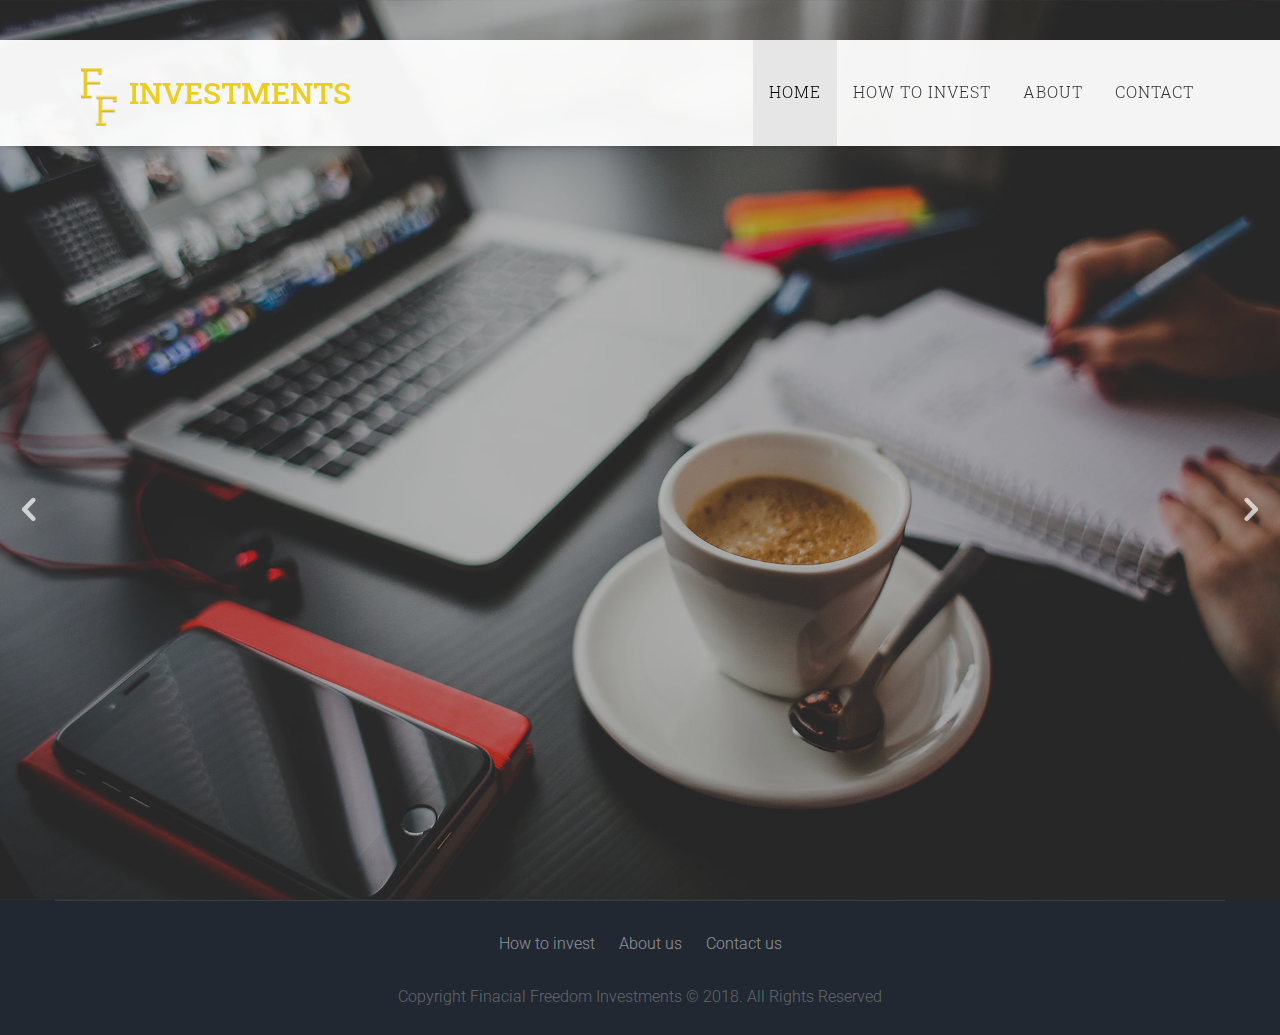
<file: index.html>
<!DOCTYPE html>
<!--[if lt IE 7]>      <html class="no-js lt-ie9 lt-ie8 lt-ie7"> <![endif]-->
<!--[if IE 7]>         <html class="no-js lt-ie9 lt-ie8"> <![endif]-->
<!--[if IE 8]>         <html class="no-js lt-ie9"> <![endif]-->
<!--[if gt IE 8]><!--> <html class="no-js"> <!--<![endif]-->
	<head>
	<meta charset="utf-8">
	<meta http-equiv="X-UA-Compatible" content="IE=edge">
	<title>Home | Finacial Freedom Investment</title>
	<meta name="viewport" content="width=device-width, initial-scale=1">
	<meta name="description" content="Finacial Freedom Investment" />
	<meta name="keywords" content="investments" />


  	<!-- Facebook and Twitter integration -->
	<meta property="og:title" content=""/>
	<meta property="og:image" content=""/>
	<meta property="og:url" content=""/>
	<meta property="og:site_name" content=""/>
	<meta property="og:description" content=""/>
	<meta name="twitter:title" content="" />
	<meta name="twitter:image" content="" />
	<meta name="twitter:url" content="" />
	<meta name="twitter:card" content="" />

	<link rel="shortcut icon" href="favicon.ico">

	<link href='https://fonts.googleapis.com/css?family=Roboto:400,100,300,700,900' rel='stylesheet' type='text/css'>
	<link href="https://fonts.googleapis.com/css?family=Roboto+Slab:300,400,700" rel="stylesheet">
	
	<!-- Animate.css -->
	<link rel="stylesheet" href="css/animate.css">
	<!-- Icomoon Icon Fonts-->
	<link rel="stylesheet" href="css/icomoon.css">
	<!-- Bootstrap  -->
	<link rel="stylesheet" href="css/bootstrap.css">
	<!-- Superfish -->
	<link rel="stylesheet" href="css/superfish.css">
	<!-- Flexslider  -->
	<link rel="stylesheet" href="css/flexslider.css">

	<link rel="stylesheet" href="css/style.css">


	<!-- Modernizr JS -->
	<script src="js/modernizr-2.6.2.min.js"></script>
	<!-- FOR IE9 below -->
	<!--[if lt IE 9]>
	<script src="js/respond.min.js"></script>
	<![endif]-->

	</head>
	<body>
		<div id="fh5co-wrapper">
		<div id="fh5co-page">
		<div id="fh5co-header">
			<header id="fh5co-header-section">
				<div class="container">
					<div class="nav-header">
						<a href="#" class="js-fh5co-nav-toggle fh5co-nav-toggle"><i></i></a>
						<h1 id="fh5co-logo"><a href="index.html"><img src="images/logo.png" alt="blueprint">Investments</a></h1>
						<!-- START #fh5co-menu-wrap -->
						<nav id="fh5co-menu-wrap" role="navigation">
							<ul class="sf-menu" id="fh5co-primary-menu">
								<li>
									<a class="active" href="index.html">Home</a>
								</li>
								<li><a href="work.html">How to invest</a></li>
								<li><a href="about.html">About</a></li>
								<li><a href="contact.html">Contact</a></li>
							</ul>
						</nav>
					</div>
				</div>
			</header>		
		</div>
		<!-- end:fh5co-header -->
		<aside id="fh5co-hero" class="js-fullheight">
			<div class="flexslider js-fullheight">
				<ul class="slides">
			   	<li style="background-image: url(images/slide_1.jpg);">
			   		<div class="overlay-gradient"></div>
			   		<div class="container">
			   			<div class="col-md-5 col-sm-6 col-xs-12 js-fullheight slider-text">
			   				<div class="slider-text-inner">
			   					<div class="desc">
			   						<h2>Welcome to Financial freedom investments</h2>
			   						<p>
			   						We are positioned to be the fastest & successful investment company . 
It was established in 4 February 2018 with the vision of assisting people to be financial free so there can live a better life and reach for there goals . 
</p>
<h2>80% PROFIT.</h2>
			   						<p><a href="work.html" class="btn btn-primary btn-outline">View Details</a></p>
			   					</div>
			   				</div>
			   			</div>
			   		</div>
			   	</li>
			   	<li style="background-image: url(images/slide_2.jpg);">
			   		<div class="overlay-gradient"></div>
			   		<div class="container">
			   			<div class="col-md-5 col-sm-6 col-xs-12 js-fullheight slider-text">
			   				<div class="slider-text-inner">

			   					<div class="desc">
			   						<h2>
                                    How to Invest<br/> with us.</h2>
									<p>Kindly go through the investment table.</p>
			   						<p><a href="work.html" class="btn btn-primary btn-outline">View Details</a></p>
			   					</div>

			   				</div>
			   			</div>
			   		</div>
			   	</li>
			   	<li style="background-image: url(images/slide_3.jpg);">
			   		<div class="overlay-gradient"></div>
			   		<div class="container">
			   			<div class="col-md-5 col-sm-6 col-xs-12 js-fullheight slider-text">

			   				<div class="slider-text-inner">
			   					<div class="desc">
			   						<h2>How to<br/> get in touch<br/> with Us</h2>
									<p>If you have anymore questions.</p>
			   						<p><a href="contact.html" class="btn btn-primary btn-outline">View Details</a></p>
			   					</div>
			   				</div>

			   			</div>
			   		</div>
			   	</li>
			  	</ul>
		  	</div>

            </aside>
		<footer>

			<div id="footer">
				<div class="container">
				
					<div class="row copy-right">
						<div class="col-md-6 col-md-offset-3 text-center">
                            <br/>
								<p class="fh5co-social-icons">
								<a href="work.html">How to invest</a>
								<a href="about.html">About us</a>
								<a href="contact.html">Contact us</a>
								
							</p>

							<p> Copyright Finacial Freedom Investments © 2018. All Rights Reserved </p>
						</div>
					</div>
				</div>
			</div>
		</footer>
	
	</div>
	<!-- END fh5co-page -->

	</div>
	<!-- END fh5co-wrapper -->

	<!-- jQuery -->


	<script src="js/jquery.min.js"></script>
	<!-- jQuery Easing -->
	<script src="js/jquery.easing.1.3.js"></script>
	<!-- Bootstrap -->
	<script src="js/bootstrap.min.js"></script>
	<!-- Waypoints -->
	<script src="js/jquery.waypoints.min.js"></script>
	<!-- Superfish -->
	<script src="js/hoverIntent.js"></script>
	<script src="js/superfish.js"></script>
	<!-- Flexslider -->
	<script src="js/jquery.flexslider-min.js"></script>

	<!-- Main JS (Do not remove) -->
	<script src="js/main.js"></script>

	</body>
</html>
</file>
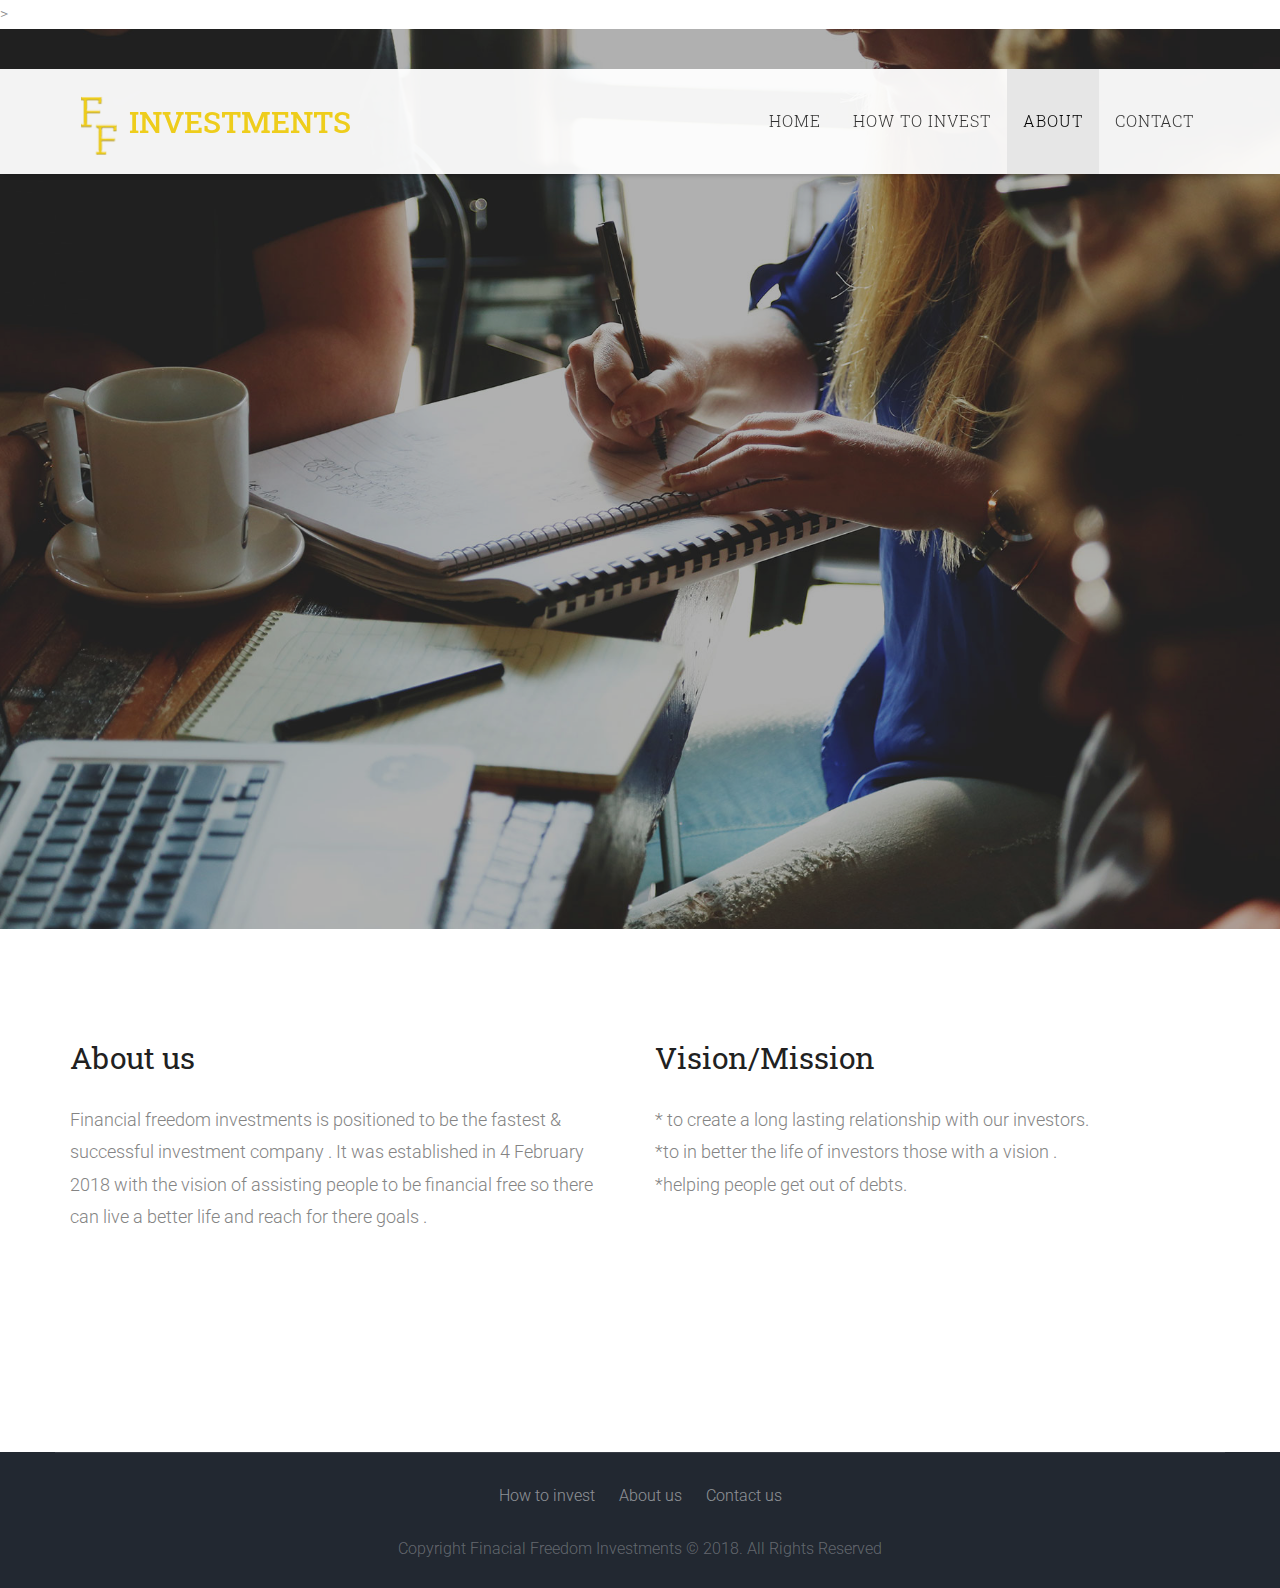
<file: about.html>
<!DOCTYPE html>
<!--[if lt IE 7]>      <html class="no-js lt-ie9 lt-ie8 lt-ie7"> <![endif]-->
<!--[if IE 7]>         <html class="no-js lt-ie9 lt-ie8"> <![endif]-->
<!--[if IE 8]>         <html class="no-js lt-ie9"> <![endif]-->
<!--[if gt IE 8]><!--> <html class="no-js"> <!--<![endif]-->
	<head>
	<meta charset="utf-8">
	<meta http-equiv="X-UA-Compatible" content="IE=edge">
	<title>About us | Finacial Freedom Investment</title>
	<meta name="viewport" content="width=device-width, initial-scale=1">
	<meta name="description" content="Finacial Freedom Investment" />
	<meta name="keywords" content="investments" />
>


  	<!-- Facebook and Twitter integration -->
	<meta property="og:title" content=""/>
	<meta property="og:image" content=""/>
	<meta property="og:url" content=""/>
	<meta property="og:site_name" content=""/>
	<meta property="og:description" content=""/>
	<meta name="twitter:title" content="" />
	<meta name="twitter:image" content="" />
	<meta name="twitter:url" content="" />
	<meta name="twitter:card" content="" />

	<!-- Place favicon.ico and apple-touch-icon.png in the root directory -->
	<link rel="shortcut icon" href="favicon.ico">

	<link href='https://fonts.googleapis.com/css?family=Roboto:400,100,300,700,900' rel='stylesheet' type='text/css'>
	<link href="https://fonts.googleapis.com/css?family=Roboto+Slab:300,400,700" rel="stylesheet">
	
	<!-- Animate.css -->
	<link rel="stylesheet" href="css/animate.css">
	<!-- Icomoon Icon Fonts-->
	<link rel="stylesheet" href="css/icomoon.css">
	<!-- Bootstrap  -->
	<link rel="stylesheet" href="css/bootstrap.css">
	<!-- Superfish -->
	<link rel="stylesheet" href="css/superfish.css">
	<!-- Flexslider -->
	<link rel="stylesheet" href="css/flexslider.css">

	<link rel="stylesheet" href="css/style.css">


	<!-- Modernizr JS -->
	<script src="js/modernizr-2.6.2.min.js"></script>
	<!-- FOR IE9 below -->
	<!--[if lt IE 9]>
	<script src="js/respond.min.js"></script>
	<![endif]-->

	</head>
	<body>
		<div id="fh5co-wrapper">
		<div id="fh5co-page">
		<div id="fh5co-header">
			<header id="fh5co-header-section">
				<div class="container">
		<div class="nav-header">
						<a href="#" class="js-fh5co-nav-toggle fh5co-nav-toggle"><i></i></a>
						<h1 id="fh5co-logo"><a href="index.html"><img src="images/logo.png" alt="blueprint">Investments</a></h1>
						<!-- START #fh5co-menu-wrap -->
						<nav id="fh5co-menu-wrap" role="navigation">
							<ul class="sf-menu" id="fh5co-primary-menu">
								<li>
									<a  href="index.html">Home</a>
								</li>
								<li><a href="work.html">How to invest</a></li>
								<li><a class="active" href="about.html">About</a></li>
								<li><a href="contact.html">Contact</a></li>
							</ul>
						</nav>
					</div>
				</div>
			</header>		
		</div>
		<!-- end:fh5co-header -->
		<aside id="fh5co-hero" class="js-fullheight">
			<div class="flexslider js-fullheight">
				<ul class="slides">
			   	<li style="background-image: url(images/slide_5.jpg);">
			   		<div class="overlay-gradient"></div>
			   		<div class="container">
			   			<div class="col-md-10 col-md-offset-1 text-center js-fullheight slider-text">
			   				<div class="slider-text-inner desc">
			   					<h2 class="heading-section">A bit About us and our Vision/Mission</h2>
			   				</div>
			   			</div>
			   		</div>
			   	</li>
			  	</ul>
		  	</div>
		</aside>
		<div id="fh5co-team-section">
			<div class="container">
				<div class="row about">
					<div class="col-md-6">
						<h2>About us</h2>
						<p>Financial freedom investments is positioned to be the fastest & successful investment company . 
It was established in 4 February 2018 with the vision of assisting people to be financial free so there can live a better life and reach for there goals . </p>
					</div>
					<div class="col-md-6">
						<h2>Vision/Mission</h2>
						<p>* to create a long lasting relationship with our investors.<br/>
*to in better the life of investors those with a vision .<br/>
*helping people get out of debts. </p>
					</div>
				</div>
			
		</div>
	</div>
		<footer>

			<div id="footer">
				<div class="container">
				
					<div class="row copy-right">
						<div class="col-md-6 col-md-offset-3 text-center">
                            <br/>
								<p class="fh5co-social-icons">
								<a href="work.html">How to invest</a>
								<a href="about.html">About us</a>
								<a href="contact.html">Contact us</a>
								
							</p>

							<p> Copyright Finacial Freedom Investments © 2018. All Rights Reserved </p>
						</div>
					</div>
				</div>
			</div>
		</footer>
	
	

	</div>
	<!-- END fh5co-page -->

	</div>
	<!-- END fh5co-wrapper -->

	<!-- jQuery -->


	<script src="js/jquery.min.js"></script>
	<!-- jQuery Easing -->
	<script src="js/jquery.easing.1.3.js"></script>
	<!-- Bootstrap -->
	<script src="js/bootstrap.min.js"></script>
	<!-- Waypoints -->
	<script src="js/jquery.waypoints.min.js"></script>
	<!-- Superfish -->
	<script src="js/hoverIntent.js"></script>
	<script src="js/superfish.js"></script>
	<!-- Flexslider -->
	<script src="js/jquery.flexslider-min.js"></script>

	<!-- Main JS (Do not remove) -->
	<script src="js/main.js"></script>

	</body>
</html>
</file>
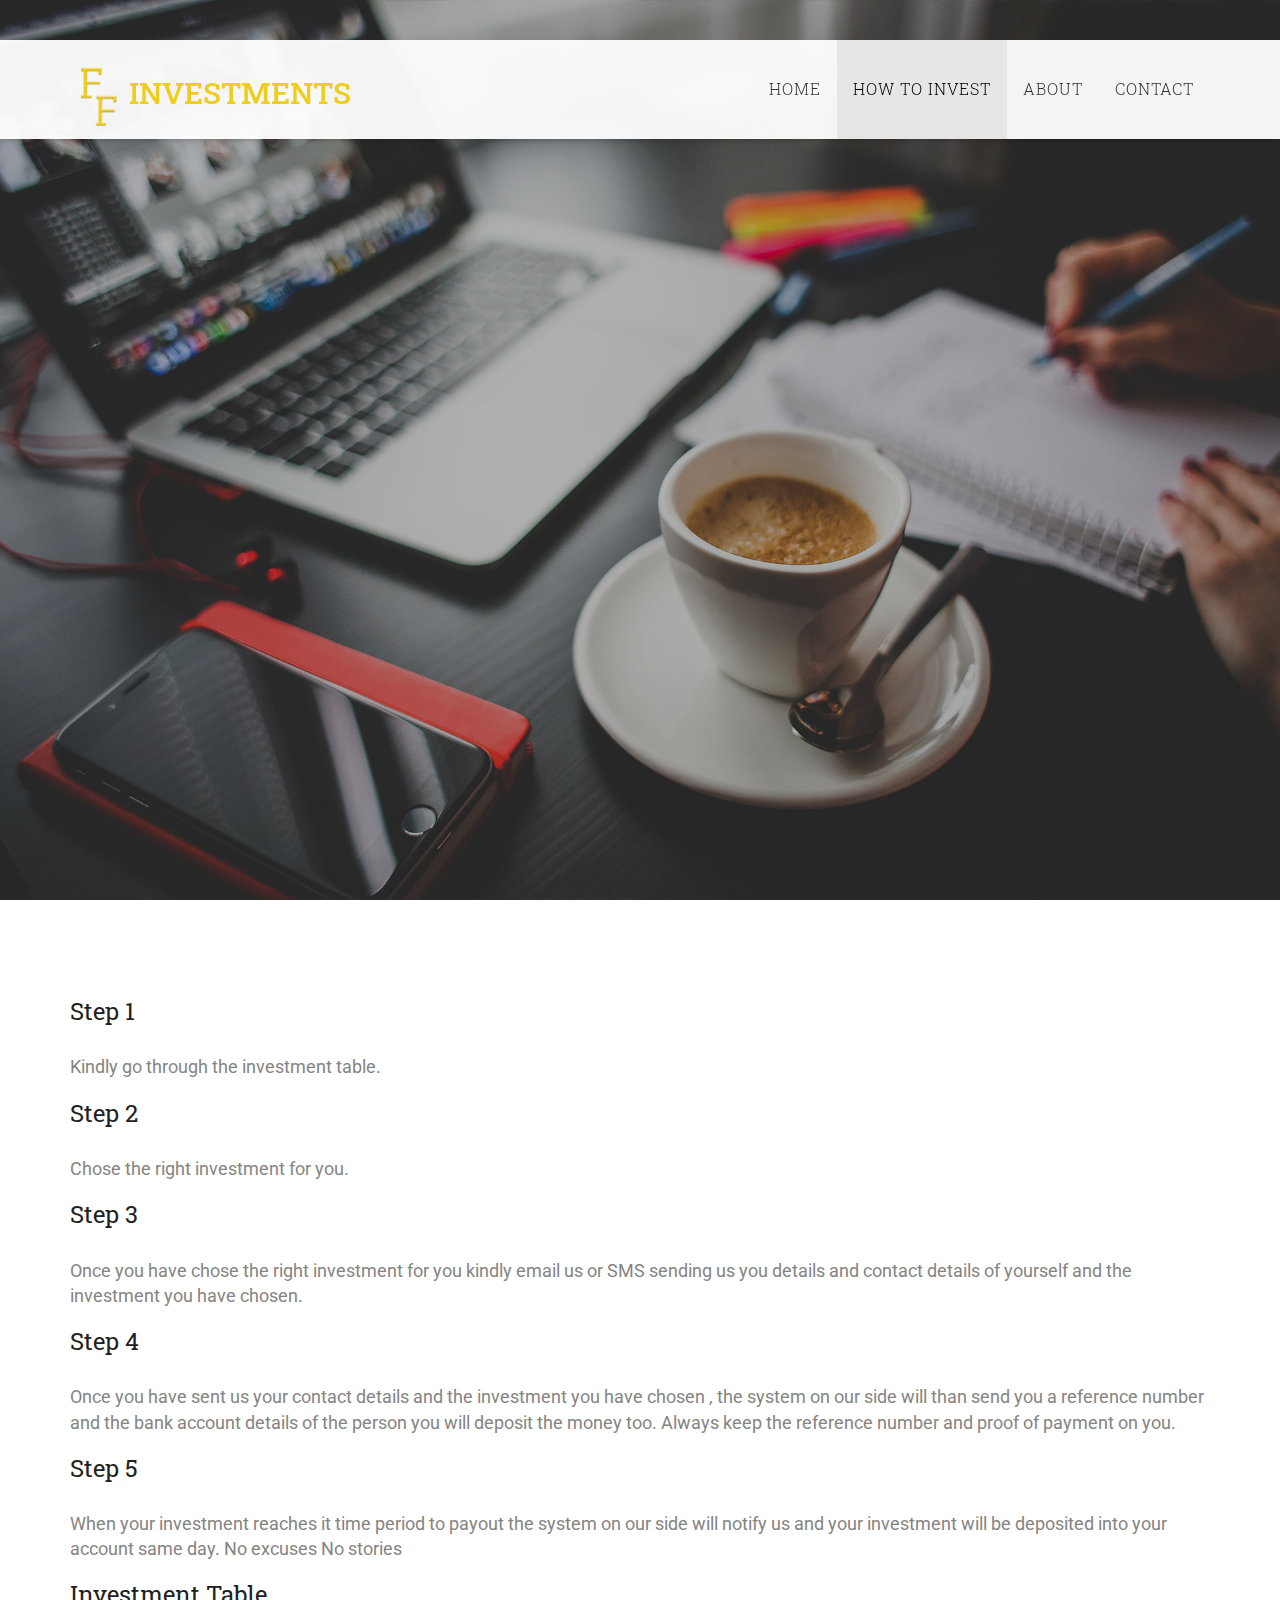
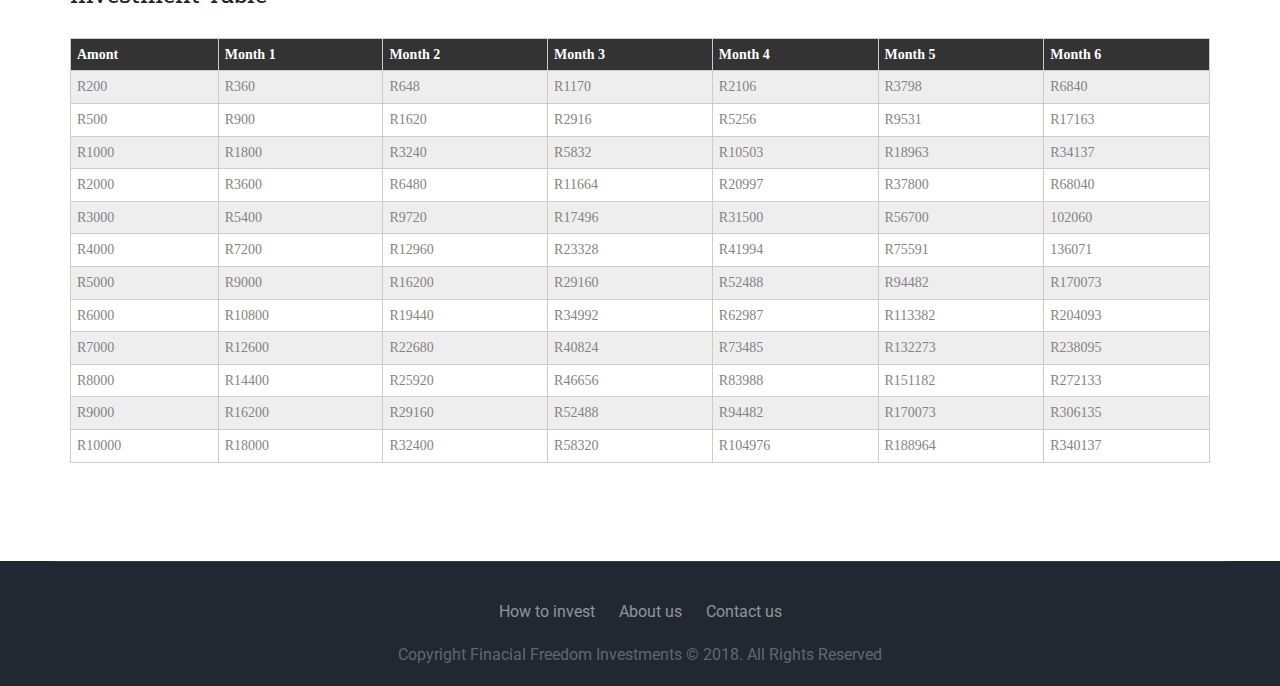
<file: work.html>
<!DOCTYPE html>
<!--[if lt IE 7]>      <html class="no-js lt-ie9 lt-ie8 lt-ie7"> <![endif]-->
<!--[if IE 7]>         <html class="no-js lt-ie9 lt-ie8"> <![endif]-->
<!--[if IE 8]>         <html class="no-js lt-ie9"> <![endif]-->
<!--[if gt IE 8]><!--> <html class="no-js"> <!--<![endif]-->
	<head>
	<meta charset="utf-8">
	<meta http-equiv="X-UA-Compatible" content="IE=edge">
	<title>How to invest | Finacial Freedom Investment</title>
	<meta name="viewport" content="width=device-width, initial-scale=1">
	<meta name="description" content="Finacial Freedom Investment" />
	<meta name="keywords" content="investments" />



  	<!-- Facebook and Twitter integration -->
	<meta property="og:title" content=""/>
	<meta property="og:image" content=""/>
	<meta property="og:url" content=""/>
	<meta property="og:site_name" content=""/>
	<meta property="og:description" content=""/>
	<meta name="twitter:title" content="" />
	<meta name="twitter:image" content="" />
	<meta name="twitter:url" content="" />
	<meta name="twitter:card" content="" />

	<!-- Place favicon.ico and apple-touch-icon.png in the root directory -->
	<link rel="shortcut icon" href="favicon.ico">

	<link href='https://fonts.googleapis.com/css?family=Roboto:400,100,300,700,900' rel='stylesheet' type='text/css'>
	<link href="https://fonts.googleapis.com/css?family=Roboto+Slab:300,400,700" rel="stylesheet">
	
	<!-- Animate.css -->
	<link rel="stylesheet" href="css/animate.css">
	<!-- Icomoon Icon Fonts-->
	<link rel="stylesheet" href="css/icomoon.css">
	<!-- Bootstrap  -->
	<link rel="stylesheet" href="css/bootstrap.css">
	<!-- Superfish -->
	<link rel="stylesheet" href="css/superfish.css">
	<!-- Flexslider  -->
	<link rel="stylesheet" href="css/flexslider.css">

	<link rel="stylesheet" href="css/style.css">
	
	<link rel="stylesheet" href="css/style_table.css">


	<!-- Modernizr JS -->
	<script src="js/modernizr-2.6.2.min.js"></script>
	<!-- FOR IE9 below -->
	<!--[if lt IE 9]>
	<script src="js/respond.min.js"></script>
	<![endif]-->
<style>
	
	/* 
	Max width before this PARTICULAR table gets nasty
	This query will take effect for any screen smaller than 760px
	and also iPads specifically.
	*/
	@media 
	only screen and (max-width: 760px),
	(min-device-width: 768px) and (max-device-width: 1024px)  {
	
		/* Force table to not be like tables anymore */
		table, thead, tbody, th, td, tr { 
			display: block; 
		}
		
		/* Hide table headers (but not display: none;, for accessibility) */
		thead tr { 
			position: absolute;
			top: -9999px;
			left: -9999px;
		}
		
		tr { border: 1px solid #ccc; }
		
		td { 
			/* Behave  like a "row" */
			border: none;
			border-bottom: 1px solid #eee; 
			position: relative;
			padding-left: 50%; 
		}
		
		td:before { 
			/* Now like a table header */
			position: absolute;
			/* Top/left values mimic padding */
			top: 6px;
			left: 6px;
			width: 45%; 
			padding-right: 10px; 
			white-space: nowrap;
		}
		
		/*
		Label the data
		*/
		td:nth-of-type(1):before { content: "Amont"; }
		td:nth-of-type(2):before { content: "Month 1"; }
		td:nth-of-type(3):before { content: "Month 2"; }
		td:nth-of-type(4):before { content: "Month 3"; }
		td:nth-of-type(5):before { content: "Month 4"; }
		td:nth-of-type(6):before { content: "Month 5"; }
		td:nth-of-type(7):before { content: "Month 6"; }
	
	}
	
	/* Smartphones (portrait and landscape) ----------- */
	@media only screen
	and (min-device-width : 320px)
	and (max-device-width : 480px) {
		body { 
			padding: 0; 
			margin: 0; 
		}
	
	/* iPads (portrait and landscape) ----------- */
	@media only screen and (min-device-width: 768px) and (max-device-width: 1024px) {
		body { 
		}
	}
	
	</style>
	<!--<![endif]-->
	</head>
	<body>
		<div id="fh5co-wrapper">
		<div id="fh5co-page">
		<div id="fh5co-header">
			<header id="fh5co-header-section">
				<div class="container">
			<div class="nav-header">
						<a href="#" class="js-fh5co-nav-toggle fh5co-nav-toggle"><i></i></a>
						<h1 id="fh5co-logo"><a href="index.html"><img src="images/logo.png" alt="blueprint">Investments</a></h1>
						<!-- START #fh5co-menu-wrap -->
						<nav id="fh5co-menu-wrap" role="navigation">
							<ul class="sf-menu" id="fh5co-primary-menu">
								<li>
									<a  href="index.html">Home</a>
								</li>
								<li><a class="active" href="work.html">How to invest</a></li>
								<li><a href="about.html">About</a></li>
								<li><a href="contact.html">Contact</a></li>
							</ul>
						</nav>
					</div>
				</div>
			</header>		
		</div>
		<!-- end:fh5co-header -->
		<aside id="fh5co-hero" class="js-fullheight">
			<div class="flexslider js-fullheight">
				<ul class="slides">
			   	<li style="background-image: url(images/slide_1.jpg);">
			   		<div class="overlay-gradient"></div>
			   		<div class="container">
			   			<div class="col-md-10 col-md-offset-1 text-center js-fullheight slider-text">
			   				<div class="slider-text-inner desc">
			   					<h2 class="heading-section">How to invest with us</h2>
			   				</div>
			   			</div>
			   		</div>
			   	</li>
			  	</ul>
		  	</div>
		</aside>
		<div id="fh5co-work-section">
			<div class="container">
				<div class="row">
					<div class="col-md-12  project">
							<div >
								<h3>Step 1</h3>
								<p>
								   Kindly go through the investment table.   
								    
								</p>
							</div>
							
							
							<div >
								<h3>Step 2</h3>
								<p>
								   Chose the right investment for you.   
								    
								</p>
							</div>	
							
							<div >
								<h3>Step 3</h3>
								<p>
								   Once you have chose the right investment for you kindly email us or SMS sending us you details and contact details of yourself and the investment you have chosen. 
								    
								</p>
							</div>	
							<div >
							
							
								<h3>Step 4</h3>
								<p>
								  Once you have sent us your contact details and the investment you have chosen , the system on our side will than send you a reference number and the bank account details of the person you will deposit the money too. 
Always keep the reference number and proof of payment on you. 
								    
								</p>
							</div>		
							
									<div >
							
							
								<h3>Step 5</h3>
								<p>
								 When your investment reaches it time period to payout the system on our side will notify us and your investment will be deposited into your account same day.
No excuses No stories
								    
								</p>
							</div>
					</div>
					
					
					
					<div  class="col-md-12 ">
					    
					    	<h3>Investment Table</h3>
					    
					    <table>
		<thead>
		<tr>
			<th>Amont</th>
			<th>Month 1</th>
			<th>Month 2</th>
			<th>Month 3</th>
			<th>Month 4</th>
			<th>Month 5</th>
			<th>Month 6</th>
			
		</tr>
		</thead>
		<tbody>
		<tr>
			<td>R200</td>
			<td>R360</td>
			<td>R648</td>
			<td>R1170</td>
			<td>R2106</td>
			<td>R3798</td>
			<td>R6840</td>
			
		</tr>
		<tr>
		  <td>R500</td>
		  <td>R900</td>
		  <td>R1620</td>
		  <td>R2916</td>
		  <td>R5256</td>
		  <td>R9531</td>
		  <td>R17163</td>
		
		</tr>
		<tr>
		  <td>R1000</td>
		  <td>R1800</td>
		  <td>R3240</td>
		  <td>R5832</td>
		  <td>R10503</td>
		  <td>R18963</td>
		  <td>R34137</td>
		  
		</tr>
		<tr>
		  <td>R2000</td>
		  <td>R3600</td>
		  <td>R6480</td>
		  <td>R11664</td>
		  <td>R20997</td>
		  <td>R37800</td>
		  <td>R68040</td>
		 
		</tr>
		<tr>
		  <td>R3000</td>
		  <td>R5400</td>
		  <td>R9720</td>
		  <td>R17496</td>
		  <td>R31500</td>
		  <td>R56700</td>
		  <td>102060</td>
		 
		</tr>	
      <tr>
		  <td>R4000</td>
		  <td>R7200</td>
		  <td>R12960</td>
		  <td>R23328</td>
		  <td>R41994</td>
		  <td>R75591</td>
		  <td>136071</td>
		 
		</tr>
        <tr>
		  <td>R5000</td>
		  <td>R9000</td>
		  <td>R16200</td>
		  <td>R29160</td>
		  <td>R52488</td>
		  <td>R94482</td>
		  <td>R170073</td>
		 
		</tr>
      
            <tr>
		  <td>R6000</td>
		  <td>R10800</td>
		  <td>R19440</td>
		  <td>R34992</td>
		  <td>R62987</td>
		  <td>R113382</td>
		  <td>R204093</td>
		 
		</tr>
           
            <tr>
		  <td>R7000</td>
		  <td>R12600</td>
		  <td>R22680</td>
		  <td>R40824</td>
		  <td>R73485</td>
		  <td>R132273</td>
		  <td>R238095</td>
		 
		</tr>
          <tr>
		  <td>R8000</td>
		  <td>R14400</td>
		  <td>R25920</td>
		  <td>R46656</td>
		  <td>R83988</td>
		  <td>R151182</td>
		  <td>R272133</td>
		 
		</tr>
        <tr>
		  <td>R9000</td>
		  <td>R16200</td>
		  <td>R29160</td>
		  <td>R52488</td>
		  <td>R94482</td>
		  <td>R170073</td>
		  <td>R306135</td>
		 
		</tr> 
       <tr>
		  <td>R10000</td>
		  <td>R18000</td>
		  <td>R32400</td>
		  <td>R58320</td>
		  <td>R104976</td>
		  <td>R188964</td>
		  <td>R340137</td>
		 
		</tr>
		</tbody>
	</table>
					    
					</div>
					
				
				</div>
			</div>
		</div>
		<footer>

			<div id="footer">
				<div class="container">
				
					<div class="row copy-right">
						<div class="col-md-6 col-md-offset-3 text-center">
                            <br/>
								<p class="fh5co-social-icons">
								<a href="work.html">How to invest</a>
								<a href="about.html">About us</a>
								<a href="contact.html">Contact us</a>
								
							</p>

							<p> Copyright Finacial Freedom Investments © 2018. All Rights Reserved </p>
						</div>
					</div>
				</div>
			</div>
		</footer>

	</div>
	<!-- END fh5co-page -->

	</div>
	<!-- END fh5co-wrapper -->

	<!-- jQuery -->


	<script src="js/jquery.min.js"></script>
	<!-- jQuery Easing -->
	<script src="js/jquery.easing.1.3.js"></script>
	<!-- Bootstrap -->
	<script src="js/bootstrap.min.js"></script>
	<!-- Waypoints -->
	<script src="js/jquery.waypoints.min.js"></script>
	<!-- Superfish -->
	<script src="js/hoverIntent.js"></script>
	<script src="js/superfish.js"></script>
	<!-- Flexslider -->
	<script src="js/jquery.flexslider-min.js"></script>

	<!-- Main JS (Do not remove) -->
	<script src="js/main.js"></script>

	</body>
</html>
</file>
<file: css/icomoon.css>
@font-face {
    font-family: 'icomoon';
    src:    url('fonts/icomoon.eot?1oniuf');
    src:    url('fonts/icomoon.eot?1oniuf#iefix') format('embedded-opentype'),
        url('fonts/icomoon.ttf?1oniuf') format('truetype'),
        url('fonts/icomoon.woff?1oniuf') format('woff'),
        url('fonts/icomoon.svg?1oniuf#icomoon') format('svg');
    font-weight: normal;
    font-style: normal;
}

[class^="icon-"], [class*=" icon-"] {
    /* use !important to prevent issues with browser extensions that change fonts */
    font-family: 'icomoon' !important;
    speak: none;
    font-style: normal;
    font-weight: normal;
    font-variant: normal;
    text-transform: none;
    line-height: 1;

    /* Better Font Rendering =========== */
    -webkit-font-smoothing: antialiased;
    -moz-osx-font-smoothing: grayscale;
}

.icon-mobile:before {
    content: "\e000";
}
.icon-laptop:before {
    content: "\e001";
}
.icon-desktop:before {
    content: "\e002";
}
.icon-tablet:before {
    content: "\e003";
}
.icon-phone:before {
    content: "\e004";
}
.icon-document:before {
    content: "\e005";
}
.icon-documents:before {
    content: "\e006";
}
.icon-search:before {
    content: "\e007";
}
.icon-clipboard:before {
    content: "\e008";
}
.icon-newspaper:before {
    content: "\e009";
}
.icon-notebook:before {
    content: "\e00a";
}
.icon-book-open:before {
    content: "\e00b";
}
.icon-browser:before {
    content: "\e00c";
}
.icon-calendar:before {
    content: "\e00d";
}
.icon-presentation:before {
    content: "\e00e";
}
.icon-picture:before {
    content: "\e00f";
}
.icon-pictures:before {
    content: "\e010";
}
.icon-video:before {
    content: "\e011";
}
.icon-camera:before {
    content: "\e012";
}
.icon-printer:before {
    content: "\e013";
}
.icon-toolbox:before {
    content: "\e014";
}
.icon-briefcase:before {
    content: "\e015";
}
.icon-wallet:before {
    content: "\e016";
}
.icon-gift:before {
    content: "\e017";
}
.icon-bargraph:before {
    content: "\e018";
}
.icon-grid:before {
    content: "\e019";
}
.icon-expand:before {
    content: "\e01a";
}
.icon-focus:before {
    content: "\e01b";
}
.icon-edit:before {
    content: "\e01c";
}
.icon-adjustments:before {
    content: "\e01d";
}
.icon-ribbon:before {
    content: "\e01e";
}
.icon-hourglass:before {
    content: "\e01f";
}
.icon-lock:before {
    content: "\e020";
}
.icon-megaphone:before {
    content: "\e021";
}
.icon-shield:before {
    content: "\e022";
}
.icon-trophy:before {
    content: "\e023";
}
.icon-flag:before {
    content: "\e024";
}
.icon-map:before {
    content: "\e025";
}
.icon-puzzle:before {
    content: "\e026";
}
.icon-basket:before {
    content: "\e027";
}
.icon-envelope:before {
    content: "\e028";
}
.icon-streetsign:before {
    content: "\e029";
}
.icon-telescope:before {
    content: "\e02a";
}
.icon-gears:before {
    content: "\e02b";
}
.icon-key:before {
    content: "\e02c";
}
.icon-paperclip:before {
    content: "\e02d";
}
.icon-attachment:before {
    content: "\e02e";
}
.icon-pricetags:before {
    content: "\e02f";
}
.icon-lightbulb:before {
    content: "\e030";
}
.icon-layers:before {
    content: "\e031";
}
.icon-pencil:before {
    content: "\e032";
}
.icon-tools:before {
    content: "\e033";
}
.icon-tools-2:before {
    content: "\e034";
}
.icon-scissors:before {
    content: "\e035";
}
.icon-paintbrush:before {
    content: "\e036";
}
.icon-magnifying-glass:before {
    content: "\e037";
}
.icon-circle-compass:before {
    content: "\e038";
}
.icon-linegraph:before {
    content: "\e039";
}
.icon-mic:before {
    content: "\e03a";
}
.icon-strategy:before {
    content: "\e03b";
}
.icon-beaker:before {
    content: "\e03c";
}
.icon-caution:before {
    content: "\e03d";
}
.icon-recycle:before {
    content: "\e03e";
}
.icon-anchor:before {
    content: "\e03f";
}
.icon-profile-male:before {
    content: "\e040";
}
.icon-profile-female:before {
    content: "\e041";
}
.icon-bike:before {
    content: "\e042";
}
.icon-wine:before {
    content: "\e043";
}
.icon-hotairballoon:before {
    content: "\e044";
}
.icon-globe:before {
    content: "\e045";
}
.icon-genius:before {
    content: "\e046";
}
.icon-map-pin:before {
    content: "\e047";
}
.icon-dial:before {
    content: "\e048";
}
.icon-chat:before {
    content: "\e049";
}
.icon-heart:before {
    content: "\e04a";
}
.icon-cloud:before {
    content: "\e04b";
}
.icon-upload:before {
    content: "\e04c";
}
.icon-download:before {
    content: "\e04d";
}
.icon-target:before {
    content: "\e04e";
}
.icon-hazardous:before {
    content: "\e04f";
}
.icon-piechart:before {
    content: "\e050";
}
.icon-speedometer:before {
    content: "\e051";
}
.icon-global:before {
    content: "\e052";
}
.icon-compass:before {
    content: "\e053";
}
.icon-lifesaver:before {
    content: "\e054";
}
.icon-clock:before {
    content: "\e055";
}
.icon-aperture:before {
    content: "\e056";
}
.icon-quote:before {
    content: "\e057";
}
.icon-scope:before {
    content: "\e058";
}
.icon-alarmclock:before {
    content: "\e059";
}
.icon-refresh:before {
    content: "\e05a";
}
.icon-happy:before {
    content: "\e05b";
}
.icon-sad:before {
    content: "\e05c";
}
.icon-facebook:before {
    content: "\e05d";
}
.icon-twitter:before {
    content: "\e05e";
}
.icon-googleplus:before {
    content: "\e05f";
}
.icon-rss:before {
    content: "\e060";
}
.icon-tumblr:before {
    content: "\e061";
}
.icon-linkedin:before {
    content: "\e062";
}
.icon-dribbble:before {
    content: "\e063";
}
.icon-box2:before {
    content: "\ea82";
}
.icon-write:before {
    content: "\ea83";
}
.icon-clock2:before {
    content: "\ea84";
}
.icon-reply2:before {
    content: "\ea85";
}
.icon-reply-all2:before {
    content: "\ea86";
}
.icon-forward2:before {
    content: "\ea87";
}
.icon-flag2:before {
    content: "\ea88";
}
.icon-search2:before {
    content: "\ea89";
}
.icon-trash2:before {
    content: "\ea8a";
}
.icon-envelope2:before {
    content: "\ea8b";
}
.icon-bubble:before {
    content: "\ea8c";
}
.icon-bubbles:before {
    content: "\ea8d";
}
.icon-user2:before {
    content: "\ea8e";
}
.icon-users2:before {
    content: "\ea8f";
}
.icon-cloud2:before {
    content: "\ea90";
}
.icon-download2:before {
    content: "\ea91";
}
.icon-upload2:before {
    content: "\ea92";
}
.icon-rain:before {
    content: "\ea93";
}
.icon-sun:before {
    content: "\ea94";
}
.icon-moon2:before {
    content: "\ea95";
}
.icon-bell2:before {
    content: "\ea96";
}
.icon-folder2:before {
    content: "\ea97";
}
.icon-pin2:before {
    content: "\ea98";
}
.icon-sound2:before {
    content: "\ea99";
}
.icon-microphone:before {
    content: "\ea9a";
}
.icon-camera2:before {
    content: "\ea9b";
}
.icon-image2:before {
    content: "\ea9c";
}
.icon-cog2:before {
    content: "\ea9d";
}
.icon-calendar2:before {
    content: "\ea9e";
}
.icon-book2:before {
    content: "\ea9f";
}
.icon-map-marker:before {
    content: "\eaa0";
}
.icon-store:before {
    content: "\eaa1";
}
.icon-support:before {
    content: "\eaa2";
}
.icon-tag2:before {
    content: "\eaa3";
}
.icon-heart2:before {
    content: "\eaa4";
}
.icon-video-camera:before {
    content: "\eaa5";
}
.icon-trophy2:before {
    content: "\eaa6";
}
.icon-cart:before {
    content: "\eaa7";
}
.icon-eye2:before {
    content: "\eaa8";
}
.icon-cancel:before {
    content: "\eaa9";
}
.icon-chart:before {
    content: "\eaaa";
}
.icon-target2:before {
    content: "\eaab";
}
.icon-printer2:before {
    content: "\eaac";
}
.icon-location2:before {
    content: "\eaad";
}
.icon-bookmark2:before {
    content: "\eaae";
}
.icon-monitor:before {
    content: "\eaaf";
}
.icon-cross2:before {
    content: "\eab0";
}
.icon-plus2:before {
    content: "\eab1";
}
.icon-left:before {
    content: "\eab2";
}
.icon-up:before {
    content: "\eab3";
}
.icon-browser2:before {
    content: "\eab4";
}
.icon-windows:before {
    content: "\eab5";
}
.icon-switch2:before {
    content: "\eab6";
}
.icon-dashboard:before {
    content: "\eab7";
}
.icon-play:before {
    content: "\eab8";
}
.icon-fast-forward:before {
    content: "\eab9";
}
.icon-next:before {
    content: "\eaba";
}
.icon-refresh2:before {
    content: "\eabb";
}
.icon-film:before {
    content: "\eabc";
}
.icon-home2:before {
    content: "\eabd";
}
.icon-add-to-list:before {
    content: "\e901";
}
.icon-classic-computer:before {
    content: "\e902";
}
.icon-controller-fast-backward:before {
    content: "\e903";
}
.icon-creative-commons-attribution:before {
    content: "\e904";
}
.icon-creative-commons-noderivs:before {
    content: "\e905";
}
.icon-creative-commons-noncommercial-eu:before {
    content: "\e906";
}
.icon-creative-commons-noncommercial-us:before {
    content: "\e907";
}
.icon-creative-commons-public-domain:before {
    content: "\e908";
}
.icon-creative-commons-remix:before {
    content: "\e909";
}
.icon-creative-commons-share:before {
    content: "\e90a";
}
.icon-creative-commons-sharealike:before {
    content: "\e90b";
}
.icon-creative-commons:before {
    content: "\e90c";
}
.icon-document-landscape:before {
    content: "\e90d";
}
.icon-remove-user:before {
    content: "\e90e";
}
.icon-warning:before {
    content: "\e90f";
}
.icon-arrow-bold-down:before {
    content: "\e910";
}
.icon-arrow-bold-left:before {
    content: "\e911";
}
.icon-arrow-bold-right:before {
    content: "\e912";
}
.icon-arrow-bold-up:before {
    content: "\e913";
}
.icon-arrow-down:before {
    content: "\e914";
}
.icon-arrow-left:before {
    content: "\e915";
}
.icon-arrow-long-down:before {
    content: "\e916";
}
.icon-arrow-long-left:before {
    content: "\e917";
}
.icon-arrow-long-right:before {
    content: "\e918";
}
.icon-arrow-long-up:before {
    content: "\e919";
}
.icon-arrow-right:before {
    content: "\e91a";
}
.icon-arrow-up:before {
    content: "\e91b";
}
.icon-arrow-with-circle-down:before {
    content: "\e91c";
}
.icon-arrow-with-circle-left:before {
    content: "\e91d";
}
.icon-arrow-with-circle-right:before {
    content: "\e91e";
}
.icon-arrow-with-circle-up:before {
    content: "\e91f";
}
.icon-bookmark:before {
    content: "\e920";
}
.icon-bookmarks:before {
    content: "\e921";
}
.icon-chevron-down:before {
    content: "\e922";
}
.icon-chevron-left:before {
    content: "\e923";
}
.icon-chevron-right:before {
    content: "\e924";
}
.icon-chevron-small-down:before {
    content: "\e925";
}
.icon-chevron-small-left:before {
    content: "\e926";
}
.icon-chevron-small-right:before {
    content: "\e927";
}
.icon-chevron-small-up:before {
    content: "\e928";
}
.icon-chevron-thin-down:before {
    content: "\e929";
}
.icon-chevron-thin-left:before {
    content: "\e92a";
}
.icon-chevron-thin-right:before {
    content: "\e92b";
}
.icon-chevron-thin-up:before {
    content: "\e92c";
}
.icon-chevron-up:before {
    content: "\e92d";
}
.icon-chevron-with-circle-down:before {
    content: "\e92e";
}
.icon-chevron-with-circle-left:before {
    content: "\e92f";
}
.icon-chevron-with-circle-right:before {
    content: "\e930";
}
.icon-chevron-with-circle-up:before {
    content: "\e931";
}
.icon-cloud3:before {
    content: "\e932";
}
.icon-controller-fast-forward:before {
    content: "\e933";
}
.icon-controller-jump-to-start:before {
    content: "\e934";
}
.icon-controller-next:before {
    content: "\e935";
}
.icon-controller-paus:before {
    content: "\e936";
}
.icon-controller-play:before {
    content: "\e937";
}
.icon-controller-record:before {
    content: "\e938";
}
.icon-controller-stop:before {
    content: "\e939";
}
.icon-controller-volume:before {
    content: "\e93a";
}
.icon-dot-single:before {
    content: "\e93b";
}
.icon-dots-three-horizontal:before {
    content: "\e93c";
}
.icon-dots-three-vertical:before {
    content: "\e93d";
}
.icon-dots-two-horizontal:before {
    content: "\e93e";
}
.icon-dots-two-vertical:before {
    content: "\e93f";
}
.icon-download3:before {
    content: "\e940";
}
.icon-emoji-flirt:before {
    content: "\e941";
}
.icon-flow-branch:before {
    content: "\e942";
}
.icon-flow-cascade:before {
    content: "\e943";
}
.icon-flow-line:before {
    content: "\e944";
}
.icon-flow-parallel:before {
    content: "\e945";
}
.icon-flow-tree:before {
    content: "\e946";
}
.icon-install:before {
    content: "\e947";
}
.icon-layers2:before {
    content: "\e948";
}
.icon-open-book:before {
    content: "\e949";
}
.icon-resize-100:before {
    content: "\e94a";
}
.icon-resize-full-screen:before {
    content: "\e94b";
}
.icon-save:before {
    content: "\e94c";
}
.icon-select-arrows:before {
    content: "\e94d";
}
.icon-sound-mute:before {
    content: "\e94e";
}
.icon-sound:before {
    content: "\e94f";
}
.icon-trash:before {
    content: "\e950";
}
.icon-triangle-down:before {
    content: "\e951";
}
.icon-triangle-left:before {
    content: "\e952";
}
.icon-triangle-right:before {
    content: "\e953";
}
.icon-triangle-up:before {
    content: "\e954";
}
.icon-uninstall:before {
    content: "\e955";
}
.icon-upload-to-cloud:before {
    content: "\e956";
}
.icon-upload3:before {
    content: "\e957";
}
.icon-add-user:before {
    content: "\e958";
}
.icon-address:before {
    content: "\e959";
}
.icon-adjust:before {
    content: "\e95a";
}
.icon-air:before {
    content: "\e95b";
}
.icon-aircraft-landing:before {
    content: "\e95c";
}
.icon-aircraft-take-off:before {
    content: "\e95d";
}
.icon-aircraft:before {
    content: "\e95e";
}
.icon-align-bottom:before {
    content: "\e95f";
}
.icon-align-horizontal-middle:before {
    content: "\e960";
}
.icon-align-left:before {
    content: "\e961";
}
.icon-align-right:before {
    content: "\e962";
}
.icon-align-top:before {
    content: "\e963";
}
.icon-align-vertical-middle:before {
    content: "\e964";
}
.icon-archive:before {
    content: "\e965";
}
.icon-area-graph:before {
    content: "\e966";
}
.icon-attachment2:before {
    content: "\e967";
}
.icon-awareness-ribbon:before {
    content: "\e968";
}
.icon-back-in-time:before {
    content: "\e969";
}
.icon-back:before {
    content: "\e96a";
}
.icon-bar-graph:before {
    content: "\e96b";
}
.icon-battery:before {
    content: "\e96c";
}
.icon-beamed-note:before {
    content: "\e96d";
}
.icon-bell:before {
    content: "\e96e";
}
.icon-blackboard:before {
    content: "\e96f";
}
.icon-block:before {
    content: "\e970";
}
.icon-book:before {
    content: "\e971";
}
.icon-bowl:before {
    content: "\e972";
}
.icon-box:before {
    content: "\e973";
}
.icon-briefcase2:before {
    content: "\e974";
}
.icon-browser3:before {
    content: "\e975";
}
.icon-brush:before {
    content: "\e976";
}
.icon-bucket:before {
    content: "\e977";
}
.icon-cake:before {
    content: "\e978";
}
.icon-calculator:before {
    content: "\e979";
}
.icon-calendar3:before {
    content: "\e97a";
}
.icon-camera3:before {
    content: "\e97b";
}
.icon-ccw:before {
    content: "\e97c";
}
.icon-chat2:before {
    content: "\e97d";
}
.icon-check:before {
    content: "\e97e";
}
.icon-circle-with-cross:before {
    content: "\e97f";
}
.icon-circle-with-minus:before {
    content: "\e980";
}
.icon-circle-with-plus:before {
    content: "\e981";
}
.icon-circle:before {
    content: "\e982";
}
.icon-circular-graph:before {
    content: "\e983";
}
.icon-clapperboard:before {
    content: "\e984";
}
.icon-clipboard2:before {
    content: "\e985";
}
.icon-clock3:before {
    content: "\e986";
}
.icon-code:before {
    content: "\e987";
}
.icon-cog:before {
    content: "\e988";
}
.icon-colours:before {
    content: "\e989";
}
.icon-compass2:before {
    content: "\e98a";
}
.icon-copy:before {
    content: "\e98b";
}
.icon-credit-card:before {
    content: "\e98c";
}
.icon-credit:before {
    content: "\e98d";
}
.icon-cross:before {
    content: "\e98e";
}
.icon-cup:before {
    content: "\e98f";
}
.icon-cw:before {
    content: "\e990";
}
.icon-cycle:before {
    content: "\e991";
}
.icon-database:before {
    content: "\e992";
}
.icon-dial-pad:before {
    content: "\e993";
}
.icon-direction:before {
    content: "\e994";
}
.icon-document2:before {
    content: "\e995";
}
.icon-documents2:before {
    content: "\e996";
}
.icon-drink:before {
    content: "\e997";
}
.icon-drive:before {
    content: "\e998";
}
.icon-drop:before {
    content: "\e999";
}
.icon-edit2:before {
    content: "\e99a";
}
.icon-email:before {
    content: "\e99b";
}
.icon-emoji-happy:before {
    content: "\e99c";
}
.icon-emoji-neutral:before {
    content: "\e99d";
}
.icon-emoji-sad:before {
    content: "\e99e";
}
.icon-erase:before {
    content: "\e99f";
}
.icon-eraser:before {
    content: "\e9a0";
}
.icon-export:before {
    content: "\e9a1";
}
.icon-eye:before {
    content: "\e9a2";
}
.icon-feather:before {
    content: "\e9a3";
}
.icon-flag3:before {
    content: "\e9a4";
}
.icon-flash:before {
    content: "\e9a5";
}
.icon-flashlight:before {
    content: "\e9a6";
}
.icon-flat-brush:before {
    content: "\e9a7";
}
.icon-folder-images:before {
    content: "\e9a8";
}
.icon-folder-music:before {
    content: "\e9a9";
}
.icon-folder-video:before {
    content: "\e9aa";
}
.icon-folder:before {
    content: "\e9ab";
}
.icon-forward:before {
    content: "\e9ac";
}
.icon-funnel:before {
    content: "\e9ad";
}
.icon-game-controller:before {
    content: "\e9ae";
}
.icon-gauge:before {
    content: "\e9af";
}
.icon-globe2:before {
    content: "\e9b0";
}
.icon-graduation-cap:before {
    content: "\e9b1";
}
.icon-grid2:before {
    content: "\e9b2";
}
.icon-hair-cross:before {
    content: "\e9b3";
}
.icon-hand:before {
    content: "\e9b4";
}
.icon-heart-outlined:before {
    content: "\e9b5";
}
.icon-heart3:before {
    content: "\e9b6";
}
.icon-help-with-circle:before {
    content: "\e9b7";
}
.icon-help:before {
    content: "\e9b8";
}
.icon-home:before {
    content: "\e9b9";
}
.icon-hour-glass:before {
    content: "\e9ba";
}
.icon-image-inverted:before {
    content: "\e9bb";
}
.icon-image:before {
    content: "\e9bc";
}
.icon-images:before {
    content: "\e9bd";
}
.icon-inbox:before {
    content: "\e9be";
}
.icon-infinity:before {
    content: "\e9bf";
}
.icon-info-with-circle:before {
    content: "\e9c0";
}
.icon-info:before {
    content: "\e9c1";
}
.icon-key2:before {
    content: "\e9c2";
}
.icon-keyboard:before {
    content: "\e9c3";
}
.icon-lab-flask:before {
    content: "\e9c4";
}
.icon-landline:before {
    content: "\e9c5";
}
.icon-language:before {
    content: "\e9c6";
}
.icon-laptop2:before {
    content: "\e9c7";
}
.icon-leaf:before {
    content: "\e9c8";
}
.icon-level-down:before {
    content: "\e9c9";
}
.icon-level-up:before {
    content: "\e9ca";
}
.icon-lifebuoy:before {
    content: "\e9cb";
}
.icon-light-bulb:before {
    content: "\e9cc";
}
.icon-light-down:before {
    content: "\e9cd";
}
.icon-light-up:before {
    content: "\e9ce";
}
.icon-line-graph:before {
    content: "\e9cf";
}
.icon-link:before {
    content: "\e9d0";
}
.icon-list:before {
    content: "\e9d1";
}
.icon-location-pin:before {
    content: "\e9d2";
}
.icon-location:before {
    content: "\e9d3";
}
.icon-lock-open:before {
    content: "\e9d4";
}
.icon-lock2:before {
    content: "\e9d5";
}
.icon-log-out:before {
    content: "\e9d6";
}
.icon-login:before {
    content: "\e9d7";
}
.icon-loop:before {
    content: "\e9d8";
}
.icon-magnet:before {
    content: "\e9d9";
}
.icon-magnifying-glass2:before {
    content: "\e9da";
}
.icon-mail:before {
    content: "\e9db";
}
.icon-man:before {
    content: "\e9dc";
}
.icon-map2:before {
    content: "\e9dd";
}
.icon-mask:before {
    content: "\e9de";
}
.icon-medal:before {
    content: "\e9df";
}
.icon-megaphone2:before {
    content: "\e9e0";
}
.icon-menu:before {
    content: "\e9e1";
}
.icon-message:before {
    content: "\e9e2";
}
.icon-mic2:before {
    content: "\e9e3";
}
.icon-minus:before {
    content: "\e9e4";
}
.icon-mobile2:before {
    content: "\e9e5";
}
.icon-modern-mic:before {
    content: "\e9e6";
}
.icon-moon:before {
    content: "\e9e7";
}
.icon-mouse:before {
    content: "\e9e8";
}
.icon-music:before {
    content: "\e9e9";
}
.icon-network:before {
    content: "\e9ea";
}
.icon-new-message:before {
    content: "\e9eb";
}
.icon-new:before {
    content: "\e9ec";
}
.icon-news:before {
    content: "\e9ed";
}
.icon-note:before {
    content: "\e9ee";
}
.icon-notification:before {
    content: "\e9ef";
}
.icon-old-mobile:before {
    content: "\e9f0";
}
.icon-old-phone:before {
    content: "\e9f1";
}
.icon-palette:before {
    content: "\e9f2";
}
.icon-paper-plane:before {
    content: "\e9f3";
}
.icon-pencil2:before {
    content: "\e9f4";
}
.icon-phone2:before {
    content: "\e9f5";
}
.icon-pie-chart:before {
    content: "\e9f6";
}
.icon-pin:before {
    content: "\e9f7";
}
.icon-plus:before {
    content: "\e9f8";
}
.icon-popup:before {
    content: "\e9f9";
}
.icon-power-plug:before {
    content: "\e9fa";
}
.icon-price-ribbon:before {
    content: "\e9fb";
}
.icon-price-tag:before {
    content: "\e9fc";
}
.icon-print:before {
    content: "\e9fd";
}
.icon-progress-empty:before {
    content: "\e9fe";
}
.icon-progress-full:before {
    content: "\e9ff";
}
.icon-progress-one:before {
    content: "\ea00";
}
.icon-progress-two:before {
    content: "\ea01";
}
.icon-publish:before {
    content: "\ea02";
}
.icon-quote2:before {
    content: "\ea03";
}
.icon-radio:before {
    content: "\ea04";
}
.icon-reply-all:before {
    content: "\ea05";
}
.icon-reply:before {
    content: "\ea06";
}
.icon-retweet:before {
    content: "\ea07";
}
.icon-rocket:before {
    content: "\ea08";
}
.icon-round-brush:before {
    content: "\ea09";
}
.icon-rss2:before {
    content: "\ea0a";
}
.icon-ruler:before {
    content: "\ea0b";
}
.icon-scissors2:before {
    content: "\ea0c";
}
.icon-share-alternitive:before {
    content: "\ea0d";
}
.icon-share:before {
    content: "\ea0e";
}
.icon-shareable:before {
    content: "\ea0f";
}
.icon-shield2:before {
    content: "\ea10";
}
.icon-shop:before {
    content: "\ea11";
}
.icon-shopping-bag:before {
    content: "\ea12";
}
.icon-shopping-basket:before {
    content: "\ea13";
}
.icon-shopping-cart:before {
    content: "\ea14";
}
.icon-shuffle:before {
    content: "\ea15";
}
.icon-signal:before {
    content: "\ea16";
}
.icon-sound-mix:before {
    content: "\ea17";
}
.icon-sports-club:before {
    content: "\ea18";
}
.icon-spreadsheet:before {
    content: "\ea19";
}
.icon-squared-cross:before {
    content: "\ea1a";
}
.icon-squared-minus:before {
    content: "\ea1b";
}
.icon-squared-plus:before {
    content: "\ea1c";
}
.icon-star-outlined:before {
    content: "\ea1d";
}
.icon-star:before {
    content: "\ea1e";
}
.icon-stopwatch:before {
    content: "\ea1f";
}
.icon-suitcase:before {
    content: "\ea20";
}
.icon-swap:before {
    content: "\ea21";
}
.icon-sweden:before {
    content: "\ea22";
}
.icon-switch:before {
    content: "\ea23";
}
.icon-tablet2:before {
    content: "\ea24";
}
.icon-tag:before {
    content: "\ea25";
}
.icon-text-document-inverted:before {
    content: "\ea26";
}
.icon-text-document:before {
    content: "\ea27";
}
.icon-text:before {
    content: "\ea28";
}
.icon-thermometer:before {
    content: "\ea29";
}
.icon-thumbs-down:before {
    content: "\ea2a";
}
.icon-thumbs-up:before {
    content: "\ea2b";
}
.icon-thunder-cloud:before {
    content: "\ea2c";
}
.icon-ticket:before {
    content: "\ea2d";
}
.icon-time-slot:before {
    content: "\ea2e";
}
.icon-tools2:before {
    content: "\ea2f";
}
.icon-traffic-cone:before {
    content: "\ea30";
}
.icon-tree:before {
    content: "\ea31";
}
.icon-trophy3:before {
    content: "\ea32";
}
.icon-tv:before {
    content: "\ea33";
}
.icon-typing:before {
    content: "\ea34";
}
.icon-unread:before {
    content: "\ea35";
}
.icon-untag:before {
    content: "\ea36";
}
.icon-user:before {
    content: "\ea37";
}
.icon-users:before {
    content: "\ea38";
}
.icon-v-card:before {
    content: "\ea39";
}
.icon-video2:before {
    content: "\ea3a";
}
.icon-vinyl:before {
    content: "\ea3b";
}
.icon-voicemail:before {
    content: "\ea3c";
}
.icon-wallet2:before {
    content: "\ea3d";
}
.icon-water:before {
    content: "\ea3e";
}
.icon-500px-with-circle:before {
    content: "\ea3f";
}
.icon-500px:before {
    content: "\ea40";
}
.icon-basecamp:before {
    content: "\ea41";
}
.icon-behance:before {
    content: "\ea42";
}
.icon-creative-cloud:before {
    content: "\ea43";
}
.icon-dropbox:before {
    content: "\ea44";
}
.icon-evernote:before {
    content: "\ea45";
}
.icon-flattr:before {
    content: "\ea46";
}
.icon-foursquare:before {
    content: "\ea47";
}
.icon-google-drive:before {
    content: "\ea48";
}
.icon-google-hangouts:before {
    content: "\ea49";
}
.icon-grooveshark:before {
    content: "\ea4a";
}
.icon-icloud:before {
    content: "\ea4b";
}
.icon-mixi:before {
    content: "\ea4c";
}
.icon-onedrive:before {
    content: "\ea4d";
}
.icon-paypal:before {
    content: "\ea4e";
}
.icon-picasa:before {
    content: "\ea4f";
}
.icon-qq:before {
    content: "\ea50";
}
.icon-rdio-with-circle:before {
    content: "\ea51";
}
.icon-renren:before {
    content: "\ea52";
}
.icon-scribd:before {
    content: "\ea53";
}
.icon-sina-weibo:before {
    content: "\ea54";
}
.icon-skype-with-circle:before {
    content: "\ea55";
}
.icon-skype:before {
    content: "\ea56";
}
.icon-slideshare:before {
    content: "\ea57";
}
.icon-smashing:before {
    content: "\ea58";
}
.icon-soundcloud:before {
    content: "\ea59";
}
.icon-spotify-with-circle:before {
    content: "\ea5a";
}
.icon-spotify:before {
    content: "\ea5b";
}
.icon-swarm:before {
    content: "\ea5c";
}
.icon-vine-with-circle:before {
    content: "\ea5d";
}
.icon-vine:before {
    content: "\ea5e";
}
.icon-vk-alternitive:before {
    content: "\ea5f";
}
.icon-vk-with-circle:before {
    content: "\ea60";
}
.icon-vk:before {
    content: "\ea61";
}
.icon-xing-with-circle:before {
    content: "\ea62";
}
.icon-xing:before {
    content: "\ea63";
}
.icon-yelp:before {
    content: "\ea64";
}
.icon-dribbble-with-circle:before {
    content: "\ea65";
}
.icon-dribbble2:before {
    content: "\ea66";
}
.icon-facebook-with-circle:before {
    content: "\ea67";
}
.icon-facebook2:before {
    content: "\ea68";
}
.icon-flickr-with-circle:before {
    content: "\ea69";
}
.icon-flickr:before {
    content: "\ea6a";
}
.icon-github-with-circle:before {
    content: "\ea6b";
}
.icon-github:before {
    content: "\ea6c";
}
.icon-google-with-circle:before {
    content: "\ea6d";
}
.icon-google:before {
    content: "\ea6e";
}
.icon-instagram-with-circle:before {
    content: "\ea6f";
}
.icon-instagram:before {
    content: "\ea70";
}
.icon-lastfm-with-circle:before {
    content: "\ea71";
}
.icon-lastfm:before {
    content: "\ea72";
}
.icon-linkedin-with-circle:before {
    content: "\ea73";
}
.icon-linkedin2:before {
    content: "\ea74";
}
.icon-pinterest-with-circle:before {
    content: "\ea75";
}
.icon-pinterest:before {
    content: "\ea76";
}
.icon-rdio:before {
    content: "\ea77";
}
.icon-stumbleupon-with-circle:before {
    content: "\ea78";
}
.icon-stumbleupon:before {
    content: "\ea79";
}
.icon-tumblr-with-circle:before {
    content: "\ea7a";
}
.icon-tumblr2:before {
    content: "\ea7b";
}
.icon-twitter-with-circle:before {
    content: "\ea7c";
}
.icon-twitter2:before {
    content: "\ea7d";
}
.icon-vimeo-with-circle:before {
    content: "\ea7e";
}
.icon-vimeo:before {
    content: "\ea7f";
}
.icon-youtube-with-circle:before {
    content: "\ea80";
}
.icon-youtube:before {
    content: "\ea81";
}
.icon-home3:before {
    content: "\eabe";
}
.icon-home22:before {
    content: "\eabf";
}
.icon-home32:before {
    content: "\eac0";
}
.icon-office:before {
    content: "\eac1";
}
.icon-newspaper2:before {
    content: "\eac2";
}
.icon-pencil3:before {
    content: "\eac3";
}
.icon-pencil22:before {
    content: "\eac4";
}
.icon-quill:before {
    content: "\eac5";
}
.icon-pen:before {
    content: "\eac6";
}
.icon-blog:before {
    content: "\eac7";
}
.icon-eyedropper:before {
    content: "\eac8";
}
.icon-droplet:before {
    content: "\eac9";
}
.icon-paint-format:before {
    content: "\eaca";
}
.icon-image3:before {
    content: "\eacb";
}
.icon-images2:before {
    content: "\eacc";
}
.icon-camera4:before {
    content: "\eacd";
}
.icon-headphones:before {
    content: "\eace";
}
.icon-music2:before {
    content: "\eacf";
}
.icon-play2:before {
    content: "\ead0";
}
.icon-film2:before {
    content: "\ead1";
}
.icon-video-camera2:before {
    content: "\ead2";
}
.icon-dice:before {
    content: "\ead3";
}
.icon-pacman:before {
    content: "\ead4";
}
.icon-spades:before {
    content: "\ead5";
}
.icon-clubs:before {
    content: "\ead6";
}
.icon-diamonds:before {
    content: "\ead7";
}
.icon-bullhorn:before {
    content: "\ead8";
}
.icon-connection:before {
    content: "\ead9";
}
.icon-podcast:before {
    content: "\eada";
}
.icon-feed:before {
    content: "\eadb";
}
.icon-mic3:before {
    content: "\eadc";
}
.icon-book3:before {
    content: "\eadd";
}
.icon-books:before {
    content: "\eade";
}
.icon-library:before {
    content: "\eadf";
}
.icon-file-text:before {
    content: "\eae0";
}
.icon-profile:before {
    content: "\eae1";
}
.icon-file-empty:before {
    content: "\eae2";
}
.icon-files-empty:before {
    content: "\eae3";
}
.icon-file-text2:before {
    content: "\eae4";
}
.icon-file-picture:before {
    content: "\eae5";
}
.icon-file-music:before {
    content: "\eae6";
}
.icon-file-play:before {
    content: "\eae7";
}
.icon-file-video:before {
    content: "\eae8";
}
.icon-file-zip:before {
    content: "\eae9";
}
.icon-copy2:before {
    content: "\eaea";
}
.icon-paste:before {
    content: "\eaeb";
}
.icon-stack:before {
    content: "\eaec";
}
.icon-folder3:before {
    content: "\eaed";
}
.icon-folder-open:before {
    content: "\eaee";
}
.icon-folder-plus:before {
    content: "\eaef";
}
.icon-folder-minus:before {
    content: "\eaf0";
}
.icon-folder-download:before {
    content: "\eaf1";
}
.icon-folder-upload:before {
    content: "\eaf2";
}
.icon-price-tag2:before {
    content: "\eaf3";
}
.icon-price-tags:before {
    content: "\eaf4";
}
.icon-barcode:before {
    content: "\eaf5";
}
.icon-qrcode:before {
    content: "\eaf6";
}
.icon-ticket2:before {
    content: "\eaf7";
}
.icon-cart2:before {
    content: "\eaf8";
}
.icon-coin-dollar:before {
    content: "\eaf9";
}
.icon-coin-euro:before {
    content: "\eafa";
}
.icon-coin-pound:before {
    content: "\eafb";
}
.icon-coin-yen:before {
    content: "\eafc";
}
.icon-credit-card2:before {
    content: "\eafd";
}
.icon-calculator2:before {
    content: "\eafe";
}
.icon-lifebuoy2:before {
    content: "\eaff";
}
.icon-phone3:before {
    content: "\eb00";
}
.icon-phone-hang-up:before {
    content: "\eb01";
}
.icon-address-book:before {
    content: "\eb02";
}
.icon-envelop:before {
    content: "\eb03";
}
.icon-pushpin:before {
    content: "\eb04";
}
.icon-location3:before {
    content: "\eb05";
}
.icon-location22:before {
    content: "\eb06";
}
.icon-compass3:before {
    content: "\eb07";
}
.icon-compass22:before {
    content: "\eb08";
}
.icon-map3:before {
    content: "\eb09";
}
.icon-map22:before {
    content: "\eb0a";
}
.icon-history:before {
    content: "\eb0b";
}
.icon-clock4:before {
    content: "\eb0c";
}
.icon-clock22:before {
    content: "\eb0d";
}
.icon-alarm:before {
    content: "\eb0e";
}
.icon-bell3:before {
    content: "\eb0f";
}
.icon-stopwatch2:before {
    content: "\eb10";
}
.icon-calendar4:before {
    content: "\eb11";
}
.icon-printer3:before {
    content: "\eb12";
}
.icon-keyboard2:before {
    content: "\eb13";
}
.icon-display:before {
    content: "\eb14";
}
.icon-laptop3:before {
    content: "\eb15";
}
.icon-mobile3:before {
    content: "\eb16";
}
.icon-mobile22:before {
    content: "\eb17";
}
.icon-tablet3:before {
    content: "\eb18";
}
.icon-tv2:before {
    content: "\eb19";
}
.icon-drawer:before {
    content: "\eb1a";
}
.icon-drawer2:before {
    content: "\eb1b";
}
.icon-box-add:before {
    content: "\eb1c";
}
.icon-box-remove:before {
    content: "\eb1d";
}
.icon-download4:before {
    content: "\eb1e";
}
.icon-upload4:before {
    content: "\eb1f";
}
.icon-floppy-disk:before {
    content: "\eb20";
}
.icon-drive2:before {
    content: "\eb21";
}
.icon-database2:before {
    content: "\eb22";
}
.icon-undo:before {
    content: "\eb23";
}
.icon-redo:before {
    content: "\eb24";
}
.icon-undo2:before {
    content: "\eb25";
}
.icon-redo2:before {
    content: "\eb26";
}
.icon-forward3:before {
    content: "\eb27";
}
.icon-reply3:before {
    content: "\eb28";
}
.icon-bubble2:before {
    content: "\eb29";
}
.icon-bubbles2:before {
    content: "\eb2a";
}
.icon-bubbles22:before {
    content: "\eb2b";
}
.icon-bubble22:before {
    content: "\eb2c";
}
.icon-bubbles3:before {
    content: "\eb2d";
}
.icon-bubbles4:before {
    content: "\eb2e";
}
.icon-user3:before {
    content: "\eb2f";
}
.icon-users3:before {
    content: "\eb30";
}
.icon-user-plus:before {
    content: "\eb31";
}
.icon-user-minus:before {
    content: "\eb32";
}
.icon-user-check:before {
    content: "\eb33";
}
.icon-user-tie:before {
    content: "\eb34";
}
.icon-quotes-left:before {
    content: "\eb35";
}
.icon-quotes-right:before {
    content: "\eb36";
}
.icon-hour-glass2:before {
    content: "\eb37";
}
.icon-spinner:before {
    content: "\eb38";
}
.icon-spinner2:before {
    content: "\eb39";
}
.icon-spinner3:before {
    content: "\eb3a";
}
.icon-spinner4:before {
    content: "\eb3b";
}
.icon-spinner5:before {
    content: "\eb3c";
}
.icon-spinner6:before {
    content: "\eb3d";
}
.icon-spinner7:before {
    content: "\eb3e";
}
.icon-spinner8:before {
    content: "\eb3f";
}
.icon-spinner9:before {
    content: "\eb40";
}
.icon-spinner10:before {
    content: "\eb41";
}
.icon-spinner11:before {
    content: "\eb42";
}
.icon-binoculars:before {
    content: "\eb43";
}
.icon-search3:before {
    content: "\eb44";
}
.icon-zoom-in:before {
    content: "\eb45";
}
.icon-zoom-out:before {
    content: "\eb46";
}
.icon-enlarge:before {
    content: "\eb47";
}
.icon-shrink:before {
    content: "\eb48";
}
.icon-enlarge2:before {
    content: "\eb49";
}
.icon-shrink2:before {
    content: "\eb4a";
}
.icon-key3:before {
    content: "\eb4b";
}
.icon-key22:before {
    content: "\eb4c";
}
.icon-lock3:before {
    content: "\eb4d";
}
.icon-unlocked:before {
    content: "\eb4e";
}
.icon-wrench:before {
    content: "\eb4f";
}
.icon-equalizer:before {
    content: "\eb50";
}
.icon-equalizer2:before {
    content: "\eb51";
}
.icon-cog3:before {
    content: "\eb52";
}
.icon-cogs:before {
    content: "\eb53";
}
.icon-hammer:before {
    content: "\eb54";
}
.icon-magic-wand:before {
    content: "\eb55";
}
.icon-aid-kit:before {
    content: "\eb56";
}
.icon-bug:before {
    content: "\eb57";
}
.icon-pie-chart2:before {
    content: "\eb58";
}
.icon-stats-dots:before {
    content: "\eb59";
}
.icon-stats-bars:before {
    content: "\eb5a";
}
.icon-stats-bars2:before {
    content: "\eb5b";
}
.icon-trophy4:before {
    content: "\eb5c";
}
.icon-gift2:before {
    content: "\eb5d";
}
.icon-glass:before {
    content: "\eb5e";
}
.icon-glass2:before {
    content: "\eb5f";
}
.icon-mug:before {
    content: "\eb60";
}
.icon-spoon-knife:before {
    content: "\eb61";
}
.icon-leaf2:before {
    content: "\eb62";
}
.icon-rocket2:before {
    content: "\eb63";
}
.icon-meter:before {
    content: "\eb64";
}
.icon-meter2:before {
    content: "\eb65";
}
.icon-hammer2:before {
    content: "\eb66";
}
.icon-fire:before {
    content: "\eb67";
}
.icon-lab:before {
    content: "\eb68";
}
.icon-magnet2:before {
    content: "\eb69";
}
.icon-bin:before {
    content: "\eb6a";
}
.icon-bin2:before {
    content: "\eb6b";
}
.icon-briefcase3:before {
    content: "\eb6c";
}
.icon-airplane:before {
    content: "\eb6d";
}
.icon-truck:before {
    content: "\eb6e";
}
.icon-road:before {
    content: "\eb6f";
}
.icon-accessibility:before {
    content: "\eb70";
}
.icon-target3:before {
    content: "\eb71";
}
.icon-shield3:before {
    content: "\eb72";
}
.icon-power:before {
    content: "\eb73";
}
.icon-switch3:before {
    content: "\eb74";
}
.icon-power-cord:before {
    content: "\eb75";
}
.icon-clipboard3:before {
    content: "\eb76";
}
.icon-list-numbered:before {
    content: "\eb77";
}
.icon-list2:before {
    content: "\eb78";
}
.icon-list22:before {
    content: "\eb79";
}
.icon-tree2:before {
    content: "\eb7a";
}
.icon-menu2:before {
    content: "\eb7b";
}
.icon-menu22:before {
    content: "\eb7c";
}
.icon-menu3:before {
    content: "\eb7d";
}
.icon-menu4:before {
    content: "\eb7e";
}
.icon-cloud4:before {
    content: "\eb7f";
}
.icon-cloud-download:before {
    content: "\eb80";
}
.icon-cloud-upload:before {
    content: "\eb81";
}
.icon-cloud-check:before {
    content: "\eb82";
}
.icon-download22:before {
    content: "\eb83";
}
.icon-upload22:before {
    content: "\eb84";
}
.icon-download32:before {
    content: "\eb85";
}
.icon-upload32:before {
    content: "\eb86";
}
.icon-sphere:before {
    content: "\eb87";
}
.icon-earth:before {
    content: "\eb88";
}
.icon-link2:before {
    content: "\eb89";
}
.icon-flag4:before {
    content: "\eb8a";
}
.icon-attachment3:before {
    content: "\eb8b";
}
.icon-eye3:before {
    content: "\eb8c";
}
.icon-eye-plus:before {
    content: "\eb8d";
}
.icon-eye-minus:before {
    content: "\eb8e";
}
.icon-eye-blocked:before {
    content: "\eb8f";
}
.icon-bookmark3:before {
    content: "\eb90";
}
.icon-bookmarks2:before {
    content: "\eb91";
}
.icon-sun2:before {
    content: "\eb92";
}
.icon-contrast:before {
    content: "\eb93";
}
.icon-brightness-contrast:before {
    content: "\eb94";
}
.icon-star-empty:before {
    content: "\eb95";
}
.icon-star-half:before {
    content: "\eb96";
}
.icon-star-full:before {
    content: "\eb97";
}
.icon-heart4:before {
    content: "\eb98";
}
.icon-heart-broken:before {
    content: "\eb99";
}
.icon-man2:before {
    content: "\eb9a";
}
.icon-woman:before {
    content: "\eb9b";
}
.icon-man-woman:before {
    content: "\eb9c";
}
.icon-happy2:before {
    content: "\eb9d";
}
.icon-happy22:before {
    content: "\eb9e";
}
.icon-smile:before {
    content: "\eb9f";
}
.icon-smile2:before {
    content: "\eba0";
}
.icon-tongue:before {
    content: "\eba1";
}
.icon-tongue2:before {
    content: "\eba2";
}
.icon-sad2:before {
    content: "\eba3";
}
.icon-sad22:before {
    content: "\eba4";
}
.icon-wink:before {
    content: "\eba5";
}
.icon-wink2:before {
    content: "\eba6";
}
.icon-grin:before {
    content: "\eba7";
}
.icon-grin2:before {
    content: "\eba8";
}
.icon-cool:before {
    content: "\eba9";
}
.icon-cool2:before {
    content: "\ebaa";
}
.icon-angry:before {
    content: "\ebab";
}
.icon-angry2:before {
    content: "\ebac";
}
.icon-evil:before {
    content: "\ebad";
}
.icon-evil2:before {
    content: "\ebae";
}
.icon-shocked:before {
    content: "\ebaf";
}
.icon-shocked2:before {
    content: "\ebb0";
}
.icon-baffled:before {
    content: "\ebb1";
}
.icon-baffled2:before {
    content: "\ebb2";
}
.icon-confused:before {
    content: "\ebb3";
}
.icon-confused2:before {
    content: "\ebb4";
}
.icon-neutral:before {
    content: "\ebb5";
}
.icon-neutral2:before {
    content: "\ebb6";
}
.icon-hipster:before {
    content: "\ebb7";
}
.icon-hipster2:before {
    content: "\ebb8";
}
.icon-wondering:before {
    content: "\ebb9";
}
.icon-wondering2:before {
    content: "\ebba";
}
.icon-sleepy:before {
    content: "\ebbb";
}
.icon-sleepy2:before {
    content: "\ebbc";
}
.icon-frustrated:before {
    content: "\ebbd";
}
.icon-frustrated2:before {
    content: "\ebbe";
}
.icon-crying:before {
    content: "\ebbf";
}
.icon-crying2:before {
    content: "\ebc0";
}
.icon-point-up:before {
    content: "\ebc1";
}
.icon-point-right:before {
    content: "\ebc2";
}
.icon-point-down:before {
    content: "\ebc3";
}
.icon-point-left:before {
    content: "\ebc4";
}
.icon-warning2:before {
    content: "\ebc5";
}
.icon-notification2:before {
    content: "\ebc6";
}
.icon-question:before {
    content: "\ebc7";
}
.icon-plus3:before {
    content: "\ebc8";
}
.icon-minus2:before {
    content: "\ebc9";
}
.icon-info2:before {
    content: "\ebca";
}
.icon-cancel-circle:before {
    content: "\ebcb";
}
.icon-blocked:before {
    content: "\ebcc";
}
.icon-cross3:before {
    content: "\ebcd";
}
.icon-checkmark:before {
    content: "\ebce";
}
.icon-checkmark2:before {
    content: "\ebcf";
}
.icon-spell-check:before {
    content: "\ebd0";
}
.icon-enter:before {
    content: "\ebd1";
}
.icon-exit:before {
    content: "\ebd2";
}
.icon-play22:before {
    content: "\ebd3";
}
.icon-pause:before {
    content: "\ebd4";
}
.icon-stop:before {
    content: "\ebd5";
}
.icon-previous:before {
    content: "\ebd6";
}
.icon-next2:before {
    content: "\ebd7";
}
.icon-backward:before {
    content: "\ebd8";
}
.icon-forward22:before {
    content: "\ebd9";
}
.icon-play3:before {
    content: "\ebda";
}
.icon-pause2:before {
    content: "\ebdb";
}
.icon-stop2:before {
    content: "\ebdc";
}
.icon-backward2:before {
    content: "\ebdd";
}
.icon-forward32:before {
    content: "\ebde";
}
.icon-first:before {
    content: "\ebdf";
}
.icon-last:before {
    content: "\ebe0";
}
.icon-previous2:before {
    content: "\ebe1";
}
.icon-next22:before {
    content: "\ebe2";
}
.icon-eject:before {
    content: "\ebe3";
}
.icon-volume-high:before {
    content: "\ebe4";
}
.icon-volume-medium:before {
    content: "\ebe5";
}
.icon-volume-low:before {
    content: "\ebe6";
}
.icon-volume-mute:before {
    content: "\ebe7";
}
.icon-volume-mute2:before {
    content: "\ebe8";
}
.icon-volume-increase:before {
    content: "\ebe9";
}
.icon-volume-decrease:before {
    content: "\ebea";
}
.icon-loop2:before {
    content: "\ebeb";
}
.icon-loop22:before {
    content: "\ebec";
}
.icon-infinite:before {
    content: "\ebed";
}
.icon-shuffle2:before {
    content: "\ebee";
}
.icon-arrow-up-left:before {
    content: "\ebef";
}
.icon-arrow-up2:before {
    content: "\ebf0";
}
.icon-arrow-up-right:before {
    content: "\ebf1";
}
.icon-arrow-right2:before {
    content: "\ebf2";
}
.icon-arrow-down-right:before {
    content: "\ebf3";
}
.icon-arrow-down2:before {
    content: "\ebf4";
}
.icon-arrow-down-left:before {
    content: "\ebf5";
}
.icon-arrow-left2:before {
    content: "\ebf6";
}
.icon-arrow-up-left2:before {
    content: "\ebf7";
}
.icon-arrow-up22:before {
    content: "\ebf8";
}
.icon-arrow-up-right2:before {
    content: "\ebf9";
}
.icon-arrow-right22:before {
    content: "\ebfa";
}
.icon-arrow-down-right2:before {
    content: "\ebfb";
}
.icon-arrow-down22:before {
    content: "\ebfc";
}
.icon-arrow-down-left2:before {
    content: "\ebfd";
}
.icon-arrow-left22:before {
    content: "\ebfe";
}
.icon-circle-up:before {
    content: "\e900";
}
.icon-circle-right:before {
    content: "\ebff";
}
.icon-circle-down:before {
    content: "\ec00";
}
.icon-circle-left:before {
    content: "\ec01";
}
.icon-tab:before {
    content: "\ec02";
}
.icon-move-up:before {
    content: "\ec03";
}
.icon-move-down:before {
    content: "\ec04";
}
.icon-sort-alpha-asc:before {
    content: "\ec05";
}
.icon-sort-alpha-desc:before {
    content: "\ec06";
}
.icon-sort-numeric-asc:before {
    content: "\ec07";
}
.icon-sort-numberic-desc:before {
    content: "\ec08";
}
.icon-sort-amount-asc:before {
    content: "\ec09";
}
.icon-sort-amount-desc:before {
    content: "\ec0a";
}
.icon-command:before {
    content: "\ec0b";
}
.icon-shift:before {
    content: "\ec0c";
}
.icon-ctrl:before {
    content: "\ec0d";
}
.icon-opt:before {
    content: "\ec0e";
}
.icon-checkbox-checked:before {
    content: "\ec0f";
}
.icon-checkbox-unchecked:before {
    content: "\ec10";
}
.icon-radio-checked:before {
    content: "\ec11";
}
.icon-radio-checked2:before {
    content: "\ec12";
}
.icon-radio-unchecked:before {
    content: "\ec13";
}
.icon-crop:before {
    content: "\ec14";
}
.icon-make-group:before {
    content: "\ec15";
}
.icon-ungroup:before {
    content: "\ec16";
}
.icon-scissors3:before {
    content: "\ec17";
}
.icon-filter:before {
    content: "\ec18";
}
.icon-font:before {
    content: "\ec19";
}
.icon-ligature:before {
    content: "\ec1a";
}
.icon-ligature2:before {
    content: "\ec1b";
}
.icon-text-height:before {
    content: "\ec1c";
}
.icon-text-width:before {
    content: "\ec1d";
}
.icon-font-size:before {
    content: "\ec1e";
}
.icon-bold:before {
    content: "\ec1f";
}
.icon-underline:before {
    content: "\ec20";
}
.icon-italic:before {
    content: "\ec21";
}
.icon-strikethrough:before {
    content: "\ec22";
}
.icon-omega:before {
    content: "\ec23";
}
.icon-sigma:before {
    content: "\ec24";
}
.icon-page-break:before {
    content: "\ec25";
}
.icon-superscript:before {
    content: "\ec26";
}
.icon-subscript:before {
    content: "\ec27";
}
.icon-superscript2:before {
    content: "\ec28";
}
.icon-subscript2:before {
    content: "\ec29";
}
.icon-text-color:before {
    content: "\ec2a";
}
.icon-pagebreak:before {
    content: "\ec2b";
}
.icon-clear-formatting:before {
    content: "\ec2c";
}
.icon-table:before {
    content: "\ec2d";
}
.icon-table2:before {
    content: "\ec2e";
}
.icon-insert-template:before {
    content: "\ec2f";
}
.icon-pilcrow:before {
    content: "\ec30";
}
.icon-ltr:before {
    content: "\ec31";
}
.icon-rtl:before {
    content: "\ec32";
}
.icon-section:before {
    content: "\ec33";
}
.icon-paragraph-left:before {
    content: "\ec34";
}
.icon-paragraph-center:before {
    content: "\ec35";
}
.icon-paragraph-right:before {
    content: "\ec36";
}
.icon-paragraph-justify:before {
    content: "\ec37";
}
.icon-indent-increase:before {
    content: "\ec38";
}
.icon-indent-decrease:before {
    content: "\ec39";
}
.icon-share2:before {
    content: "\ec3a";
}
.icon-new-tab:before {
    content: "\ec3b";
}
.icon-embed:before {
    content: "\ec3c";
}
.icon-embed2:before {
    content: "\ec3d";
}
.icon-terminal:before {
    content: "\ec3e";
}
.icon-share22:before {
    content: "\ec3f";
}
.icon-mail2:before {
    content: "\ec40";
}
.icon-mail22:before {
    content: "\ec41";
}
.icon-mail3:before {
    content: "\ec42";
}
.icon-mail4:before {
    content: "\ec43";
}
.icon-amazon:before {
    content: "\ec44";
}
.icon-google2:before {
    content: "\ec45";
}
.icon-google22:before {
    content: "\ec46";
}
.icon-google3:before {
    content: "\ec47";
}
.icon-google-plus:before {
    content: "\ec48";
}
.icon-google-plus2:before {
    content: "\ec49";
}
.icon-google-plus3:before {
    content: "\ec4a";
}
.icon-hangouts:before {
    content: "\ec4b";
}
.icon-google-drive2:before {
    content: "\ec4c";
}
.icon-facebook3:before {
    content: "\ec4d";
}
.icon-facebook22:before {
    content: "\ec4e";
}
.icon-instagram2:before {
    content: "\ec4f";
}
.icon-whatsapp:before {
    content: "\ec50";
}
.icon-spotify2:before {
    content: "\ec51";
}
.icon-telegram:before {
    content: "\ec52";
}
.icon-twitter3:before {
    content: "\ec53";
}
.icon-vine2:before {
    content: "\ec54";
}
.icon-vk2:before {
    content: "\ec55";
}
.icon-renren2:before {
    content: "\ec56";
}
.icon-sina-weibo2:before {
    content: "\ec57";
}
.icon-rss3:before {
    content: "\ec58";
}
.icon-rss22:before {
    content: "\ec59";
}
.icon-youtube2:before {
    content: "\ec5a";
}
.icon-youtube22:before {
    content: "\ec5b";
}
.icon-twitch:before {
    content: "\ec5c";
}
.icon-vimeo2:before {
    content: "\ec5d";
}
.icon-vimeo22:before {
    content: "\ec5e";
}
.icon-lanyrd:before {
    content: "\ec5f";
}
.icon-flickr2:before {
    content: "\ec60";
}
.icon-flickr22:before {
    content: "\ec61";
}
.icon-flickr3:before {
    content: "\ec62";
}
.icon-flickr4:before {
    content: "\ec63";
}
.icon-dribbble3:before {
    content: "\ec64";
}
.icon-behance2:before {
    content: "\ec65";
}
.icon-behance22:before {
    content: "\ec66";
}
.icon-deviantart:before {
    content: "\ec67";
}
.icon-500px2:before {
    content: "\ec68";
}
.icon-steam:before {
    content: "\ec69";
}
.icon-steam2:before {
    content: "\ec6a";
}
.icon-dropbox2:before {
    content: "\ec6b";
}
.icon-onedrive2:before {
    content: "\ec6c";
}
.icon-github2:before {
    content: "\ec6d";
}
.icon-npm:before {
    content: "\ec6e";
}
.icon-basecamp2:before {
    content: "\ec6f";
}
.icon-trello:before {
    content: "\ec70";
}
.icon-wordpress:before {
    content: "\ec71";
}
.icon-joomla:before {
    content: "\ec72";
}
.icon-ello:before {
    content: "\ec73";
}
.icon-blogger:before {
    content: "\ec74";
}
.icon-blogger2:before {
    content: "\ec75";
}
.icon-tumblr3:before {
    content: "\ec76";
}
.icon-tumblr22:before {
    content: "\ec77";
}
.icon-yahoo:before {
    content: "\ec78";
}
.icon-yahoo2:before {
    content: "\ec79";
}
.icon-tux:before {
    content: "\ec7a";
}
.icon-appleinc:before {
    content: "\ec7b";
}
.icon-finder:before {
    content: "\ec7c";
}
.icon-android:before {
    content: "\ec7d";
}
.icon-windows2:before {
    content: "\ec7e";
}
.icon-windows8:before {
    content: "\ec7f";
}
.icon-soundcloud2:before {
    content: "\ec80";
}
.icon-soundcloud22:before {
    content: "\ec81";
}
.icon-skype2:before {
    content: "\ec82";
}
.icon-reddit:before {
    content: "\ec83";
}
.icon-hackernews:before {
    content: "\ec84";
}
.icon-wikipedia:before {
    content: "\ec85";
}
.icon-linkedin3:before {
    content: "\ec86";
}
.icon-linkedin22:before {
    content: "\ec87";
}
.icon-lastfm2:before {
    content: "\ec88";
}
.icon-lastfm22:before {
    content: "\ec89";
}
.icon-delicious:before {
    content: "\ec8a";
}
.icon-stumbleupon2:before {
    content: "\ec8b";
}
.icon-stumbleupon22:before {
    content: "\ec8c";
}
.icon-stackoverflow:before {
    content: "\ec8d";
}
.icon-pinterest2:before {
    content: "\ec8e";
}
.icon-pinterest22:before {
    content: "\ec8f";
}
.icon-xing2:before {
    content: "\ec90";
}
.icon-xing22:before {
    content: "\ec91";
}
.icon-flattr2:before {
    content: "\ec92";
}
.icon-foursquare2:before {
    content: "\ec93";
}
.icon-yelp2:before {
    content: "\ec94";
}
.icon-paypal2:before {
    content: "\ec95";
}
.icon-chrome:before {
    content: "\ec96";
}
.icon-firefox:before {
    content: "\ec97";
}
.icon-IE:before {
    content: "\ec98";
}
.icon-edge:before {
    content: "\ec99";
}
.icon-safari:before {
    content: "\ec9a";
}
.icon-opera:before {
    content: "\ec9b";
}
.icon-file-pdf:before {
    content: "\ec9c";
}
.icon-file-openoffice:before {
    content: "\ec9d";
}
.icon-file-word:before {
    content: "\ec9e";
}
.icon-file-excel:before {
    content: "\ec9f";
}
.icon-libreoffice:before {
    content: "\eca0";
}
.icon-html-five:before {
    content: "\eca1";
}
.icon-html-five2:before {
    content: "\eca2";
}
.icon-css3:before {
    content: "\eca3";
}
.icon-git:before {
    content: "\eca4";
}
.icon-codepen:before {
    content: "\eca5";
}
.icon-svg:before {
    content: "\eca6";
}
.icon-IcoMoon:before {
    content: "\eca7";
}
</file>
<file: css/superfish.css>
/*** ESSENTIAL STYLES ***/
.sf-menu, .sf-menu * {
	margin: 0;
	padding: 0;
	list-style: none;
}
.sf-menu li {
	position: relative;
}
.sf-menu ul {
	position: absolute;
	display: none;
	top: 100%;
	right: 0;
	
	z-index: 99;
}
.sf-menu > li {
	float: left;
}
.sf-menu li:hover > ul,
.sf-menu li.sfHover > ul {
	display: block;
}

.sf-menu a {
	display: block;
	position: relative;
}
.sf-menu ul ul {
	top: 0;
	left: 100%;
}


/*** DEMO SKIN ***/
.sf-menu {
	float: left;
	margin-bottom: 1em;
}
.sf-menu ul {
	box-shadow: 2px 2px 6px rgba(0,0,0,.2);
	min-width: 12em; /* allow long menu items to determine submenu width */
	*width: 12em; /* no auto sub width for IE7, see white-space comment below */
}
.sf-menu a {
	border-left: 1px solid #fff;
	border-top: 1px solid #dFeEFF; /* fallback colour must use full shorthand */
	border-top: 1px solid rgba(255,255,255,.5);
	padding: .75em 1em;
	text-decoration: none;
	zoom: 1; /* IE7 */
}
.sf-menu a {
	color: #13a;
}
.sf-menu li {
	background: #BDD2FF;
	white-space: nowrap; /* no need for Supersubs plugin */
	*white-space: normal; /* ...unless you support IE7 (let it wrap) */
	-webkit-transition: background .2s;
	transition: background .2s;
}
.sf-menu ul li {
	background: #AABDE6;
}
.sf-menu ul ul li {
	background: #9AAEDB;
}
.sf-menu li:hover,
.sf-menu li.sfHover {
	background: #CFDEFF;
	/* only transition out, not in */
	-webkit-transition: none;
	transition: none;
}

/*** arrows (for all except IE7) **/
.sf-arrows .sf-with-ul {
	padding-right: 2.5em;
	*padding-right: 1em; /* no CSS arrows for IE7 (lack pseudo-elements) */
}
/* styling for both css and generated arrows */
.sf-arrows .sf-with-ul:after {
	content: '';
	position: absolute;
	top: 50%;
	right: 1em;
	margin-top: -3px;
	height: 0;
	width: 0;
	/* order of following 3 rules important for fallbacks to work */
	border: 5px solid transparent;
	border-top-color: #dFeEFF; /* edit this to suit design (no rgba in IE8) */
	border-top-color: rgba(255,255,255,.5);
}
.sf-arrows > li > .sf-with-ul:focus:after,
.sf-arrows > li:hover > .sf-with-ul:after,
.sf-arrows > .sfHover > .sf-with-ul:after {
	border-top-color: white; /* IE8 fallback colour */
}
/* styling for right-facing arrows */
.sf-arrows ul .sf-with-ul:after {
	margin-top: -5px;
	/*margin-right: -3px;*/
	border-color: transparent;
	border-left-color: #dFeEFF; /* edit this to suit design (no rgba in IE8) */
	border-left-color: rgba(255,255,255,.5);
}
.sf-arrows ul li > .sf-with-ul:focus:after,
.sf-arrows ul li:hover > .sf-with-ul:after,
.sf-arrows ul .sfHover > .sf-with-ul:after {
	border-left-color: white;
}
</file>
<file: css/style.css>
@font-face {
  font-family: 'icomoon';
  src: url("../fonts/icomoon/icomoon.eot?srf3rx");
  src: url("../fonts/icomoon/icomoon.eot?srf3rx#iefix") format("embedded-opentype"), url("../fonts/icomoon/icomoon.ttf?srf3rx") format("truetype"), url("../fonts/icomoon/icomoon.woff?srf3rx") format("woff"), url("../fonts/icomoon/icomoon.svg?srf3rx#icomoon") format("svg");
  font-weight: normal;
  font-style: normal;
}
/* =======================================================
*
* 	Template Style 
*	Edit this section
*
* ======================================================= */
body {
  font-family: "Roboto", Arial, serif;
  line-height: 1.8;
  font-size: 16px;
  background: #fff;
  color: #848484;
  font-weight: 300;
  overflow-x: hidden;
}
body.fh5co-offcanvas {
  overflow: hidden;
}


#fh5co-logo img {
    width: 14%;
    margin: -9px auto;
}


a {
  color: #FA7E0A;
  -webkit-transition: 0.5s;
  -o-transition: 0.5s;
  transition: 0.5s;
}
a:hover {
  text-decoration: none !important;
  color: #FA7E0A !important;
}

p, ul, ol {
  margin-bottom: 1.5em;
  font-size: 18px;
  color: #848484;
  font-family: "Roboto", Arial, serif;
}

h1, h2, h3, h4, h5, h6 {
  color: #212121;
  font-family: "Roboto Slab", Arial, sans-serif;
  font-weight: 400;
  margin: 0 0 30px 0;
}

figure {
  margin-bottom: 2em;
}

::-webkit-selection {
  color: #fcfcfc;
  background: #FA7E0A;
}

::-moz-selection {
  color: #fcfcfc;
  background: #FA7E0A;
}

::selection {
  color: #fcfcfc;
  background: #FA7E0A;
}

.btn {
  margin-right: 4px;
  margin-bottom: 4px;
  font-family: "Roboto", Arial, serif;
  font-size: 16px;
  font-weight: 400;
  -webkit-transition: 0.5s;
  -o-transition: 0.5s;
  transition: 0.5s;
}
.btn.btn-sm {
  padding: 5px 20px !important;
}
.btn.btn-md {
  padding: 10px 20px !important;
}
.btn.btn-lg {
  padding: 18px 36px !important;
}
.btn:hover, .btn:active, .btn:focus {
  box-shadow: none !important;
  outline: none !important;
}

.btn-primary {
  background: #FA7E0A;
  color: #fff;
  border: 2px solid #FA7E0A;
}
.btn-primary:hover, .btn-primary:focus, .btn-primary:active {
  background: #fb8b23 !important;
  border-color: #fb8b23 !important;
}
.btn-primary.btn-outline {
  background: transparent;
  color: #FA7E0A;
  border: 2px solid #FA7E0A;
}
.btn-primary.btn-outline:hover, .btn-primary.btn-outline:focus, .btn-primary.btn-outline:active {
  background: #FA7E0A;
  color: #fff;
}

.btn-success {
  background: #5cb85c;
  color: #fff;
  border: 2px solid #5cb85c;
}
.btn-success:hover, .btn-success:focus, .btn-success:active {
  background: #4cae4c !important;
  border-color: #4cae4c !important;
}
.btn-success.btn-outline {
  background: transparent;
  color: #5cb85c;
  border: 2px solid #5cb85c;
}
.btn-success.btn-outline:hover, .btn-success.btn-outline:focus, .btn-success.btn-outline:active {
  background: #5cb85c;
  color: #fff;
}

.btn-info {
  background: #5bc0de;
  color: #fff;
  border: 2px solid #5bc0de;
}
.btn-info:hover, .btn-info:focus, .btn-info:active {
  background: #46b8da !important;
  border-color: #46b8da !important;
}
.btn-info.btn-outline {
  background: transparent;
  color: #5bc0de;
  border: 2px solid #5bc0de;
}
.btn-info.btn-outline:hover, .btn-info.btn-outline:focus, .btn-info.btn-outline:active {
  background: #5bc0de;
  color: #fff;
}

.btn-warning {
  background: #f0ad4e;
  color: #fff;
  border: 2px solid #f0ad4e;
}
.btn-warning:hover, .btn-warning:focus, .btn-warning:active {
  background: #eea236 !important;
  border-color: #eea236 !important;
}
.btn-warning.btn-outline {
  background: transparent;
  color: #f0ad4e;
  border: 2px solid #f0ad4e;
}
.btn-warning.btn-outline:hover, .btn-warning.btn-outline:focus, .btn-warning.btn-outline:active {
  background: #f0ad4e;
  color: #fff;
}

.btn-danger {
  background: #d9534f;
  color: #fff;
  border: 2px solid #d9534f;
}
.btn-danger:hover, .btn-danger:focus, .btn-danger:active {
  background: #d43f3a !important;
  border-color: #d43f3a !important;
}
.btn-danger.btn-outline {
  background: transparent;
  color: #d9534f;
  border: 2px solid #d9534f;
}
.btn-danger.btn-outline:hover, .btn-danger.btn-outline:focus, .btn-danger.btn-outline:active {
  background: #d9534f;
  color: #fff;
}

.btn-outline {
  background: none;
  border: 2px solid gray;
  font-size: 16px;
  -webkit-transition: 0.3s;
  -o-transition: 0.3s;
  transition: 0.3s;
}
.btn-outline:hover, .btn-outline:focus, .btn-outline:active {
  box-shadow: none;
}

.btn.with-arrow {
  position: relative;
  -webkit-transition: 0.3s;
  -o-transition: 0.3s;
  transition: 0.3s;
}
.btn.with-arrow i {
  visibility: hidden;
  opacity: 0;
  position: absolute;
  right: 0px;
  top: 50%;
  margin-top: -8px;
  -webkit-transition: 0.2s;
  -o-transition: 0.2s;
  transition: 0.2s;
}
.btn.with-arrow:hover {
  padding-right: 50px;
}
.btn.with-arrow:hover i {
  color: #fff;
  right: 18px;
  visibility: visible;
  opacity: 1;
}

#fh5co-header {
  position: relative;
  margin-bottom: 0;
  z-index: 9999999;
}

.fh5co-cover,
.fh5co-hero {
  position: relative;
  height: 800px;
}
@media screen and (max-width: 768px) {
  .fh5co-cover,
  .fh5co-hero {
    height: 700px;
  }
}
.fh5co-cover.fh5co-hero-2,
.fh5co-hero.fh5co-hero-2 {
  height: 600px;
}
.fh5co-cover.fh5co-hero-2 .fh5co-overlay,
.fh5co-hero.fh5co-hero-2 .fh5co-overlay {
  position: absolute !important;
  width: 100%;
  top: 0;
  left: 0;
  bottom: 0;
  right: 0;
  z-index: 1;
  background: rgba(0, 0, 0, 0.7);
}

.fh5co-overlay {
  position: absolute !important;
  width: 100%;
  top: 0;
  left: 0;
  bottom: 0;
  right: 0;
  z-index: 1;
  background: rgba(0, 0, 0, 0.3);
}

.fh5co-cover {
  background-size: cover;
  position: relative;
}
@media screen and (max-width: 768px) {
  .fh5co-cover {
    heifght: inherit;
    padding: 3em 0;
  }
}
.fh5co-cover .btn {
  padding: 1em 2em;
  opacity: .9;
  -webkit-border-radius: 30px;
  -moz-border-radius: 30px;
  -ms-border-radius: 30px;
  border-radius: 30px;
}
.fh5co-cover.fh5co-cover_2 {
  height: 600px;
}
@media screen and (max-width: 768px) {
  .fh5co-cover.fh5co-cover_2 {
    heifght: inherit;
    padding: 3em 0;
  }
}
.fh5co-cover .desc {
  top: 50%;
  position: absolute;
  width: 100%;
  margin-top: -100px;
  z-index: 2;
  color: #fff;
}
@media screen and (max-width: 768px) {
  .fh5co-cover .desc {
    padding-left: 15px;
    padding-right: 15px;
  }
}
.fh5co-cover .desc h2 {
  color: #fff;
  font-size: 55px;
  font-weight: 300;
  margin-bottom: 10px;
  line-height: 60px;
  letter-spacing: 1px;
}
@media screen and (max-width: 768px) {
  .fh5co-cover .desc h2 {
    font-size: 40px;
    line-height: 50px;
  }
}
.fh5co-cover .desc span {
  display: block;
  margin-bottom: 25px;
  font-size: 24px;
  letter-spacing: 1px;
  color: rgba(255, 255, 255, 0.8);
}
.fh5co-cover .desc span i {
  color: #DA1212;
}
.fh5co-cover .desc span a {
  color: rgba(255, 255, 255, 0.8);
}
.fh5co-cover .desc span a:hover, .fh5co-cover .desc span a:focus {
  color: #fff !important;
}
.fh5co-cover .desc span a.fh5co-site-name {
  padding-bottom: 2px;
  border-bottom: 1px solid rgba(255, 255, 255, 0.7);
}

/* Superfish Override Menu */
.sf-menu {
  margin: 0 !important;
}

.sf-menu {
  float: right;
}

.sf-menu ul {
  box-shadow: none;
  border: transparent;
  min-width: 12em;
  *width: 12em;
}

.sf-menu a {
  color: rgba(0, 0, 0, 0.8);
  padding: 2.4em 1em !important;
  font-weight: normal;
  border-left: none;
  border-top: none;
  border-top: none;
  text-decoration: none;
  zoom: 1;
  font-size: 16px;
  border-bottom: none !important;
  font-weight: 300;
  text-transform: uppercase;
  font-family: "Roboto Slab", Arial, sans-serif;
  letter-spacing: 1px;
}
.sf-menu a:hover, .sf-menu a:focus, .sf-menu a.active {
  background: #e6e6e6 !important;
  color: #000 !important;
}

.sf-menu li,
.sf-menu ul li,
.sf-menu ul ul li,
.sf-menu li:hover,
.sf-menu li.sfHover {
  background: transparent;
}

.sf-menu ul li a,
.sf-menu ul ul li a {
  text-transform: none;
  padding: 0.25em 1em !important;
  letter-spacing: 1px;
}

.sf-menu li:hover a,
.sf-menu li.sfHover a,
.sf-menu ul li:hover a,
.sf-menu ul li.sfHover a,
.sf-menu li.active a {
  color: #000;
}

.sf-menu ul li:hover,
.sf-menu ul li.sfHover {
  background: transparent;
}

.sf-menu ul li {
  background: transparent;
}

.sf-arrows .sf-with-ul {
  padding-right: 2.5em;
  *padding-right: 1em;
}

.sf-arrows .sf-with-ul:after {
  content: '';
  position: absolute;
  top: 50%;
  right: 1em;
  margin-top: -3px;
  height: 0;
  width: 0;
  border: 5px solid transparent;
  border-top-color: #ccc;
}

.sf-arrows > li > .sf-with-ul:focus:after,
.sf-arrows > li:hover > .sf-with-ul:after,
.sf-arrows > .sfHover > .sf-with-ul:after {
  border-top-color: #ccc;
}

.sf-arrows ul .sf-with-ul:after {
  margin-top: -5px;
  margin-right: -3px;
  border-color: transparent;
  border-left-color: #ccc;
}

.sf-arrows ul li > .sf-with-ul:focus:after,
.sf-arrows ul li:hover > .sf-with-ul:after,
.sf-arrows ul .sfHover > .sf-with-ul:after {
  border-left-color: #ccc;
}

#fh5co-header-section {
  background: rgba(255, 255, 255, 0.95);
  position: absolute;
  top: 40px;
  left: 0;
  padding: 0;
  width: 100%;
  z-index: 2;
  -webkit-box-shadow: 0px 5px 5px -4px rgba(0, 0, 0, 0.22);
  -moz-box-shadow: 0px 5px 5px -4px rgba(0, 0, 0, 0.22);
  -ms-box-shadow: 0px 5px 5px -4px rgba(0, 0, 0, 0.22);
  -o-box-shadow: 0px 5px 5px -4px rgba(0, 0, 0, 0.22);
  box-shadow: 0px 5px 5px -4px rgba(0, 0, 0, 0.22);
}
@media screen and (max-width: 768px) {
  #fh5co-header-section {
    padding: 2.4em 0;
  }
}

.nav-header {
  position: relative;
  float: left;
  width: 100%;
}

#fh5co-logo {
  z-index: 2;
  font-size: 30px;
  text-transform: uppercase;
  font-weight: 700;
  float: left;
  margin-bottom: 0;
  margin-top: 1.2em;
}
#fh5co-logo a {
    color: #eecd1c;
    font-family: "Roboto Slab", Arial, sans-serif !important;
    font-weight: 500;
    
    
}
#fh5co-logo a i {
  color: #FA7E0A;
  font-size: 30px;
  padding-right: 12px;
}
#fh5co-logo a:hover, #fh5co-logo a:focus {
  color: rgba(0, 0, 0, 0.9) !important;
}
#fh5co-logo span {
  padding: 0;
  margin: 0;
  font-weight: 100;
}
@media screen and (max-width: 768px) {
  #fh5co-logo {
    width: 100%;
    float: none;
    margin-top: 0;
      font-size: 25px;  }
}

#fh5co-menu-wrap {
  position: relative;
  z-index: 2;
  display: block;
  float: right;
}

#fh5co-primary-menu > li > ul li.active > a {
  color: #FA7E0A !important;
}
#fh5co-primary-menu > li > .sf-with-ul:after {
  border: none !important;
  font-family: 'icomoon';
  speak: none;
  font-style: normal;
  font-weight: normal;
  font-variant: normal;
  text-transform: none;
  line-height: 1;
  /* Better Font Rendering =========== */
  -webkit-font-smoothing: antialiased;
  -moz-osx-font-smoothing: grayscale;
  position: absolute;
  float: right;
  margin-right: 0px;
  top: 50%;
  margin-top: -7px;
  content: "\e922";
  color: rgba(0, 0, 0, 0.4);
}
#fh5co-primary-menu > li > ul li {
  position: relative;
}
#fh5co-primary-menu > li > ul li > .sf-with-ul:after {
  border: none !important;
  font-family: 'icomoon';
  speak: none;
  font-style: normal;
  font-weight: normal;
  font-variant: normal;
  text-transform: none;
  line-height: 1;
  /* Better Font Rendering =========== */
  -webkit-font-smoothing: antialiased;
  -moz-osx-font-smoothing: grayscale;
  position: absolute;
  float: right;
  margin-right: 10px;
  top: 20px;
  font-size: 16px;
  content: "\e924";
  color: rgba(0, 0, 0, 0.5);
}

#fh5co-primary-menu .fh5co-sub-menu {
  padding: 10px 7px 10px;
  background: #fff;
  left: 0;
  -webkit-box-shadow: 0 5px 15px rgba(0, 0, 0, 0.15);
  -moz-box-shadow: 0 5px 15px rgba(0, 0, 0, 0.15);
  -ms-box-shadow: 0 5px 15px rgba(0, 0, 0, 0.15);
  -o-box-shadow: 0 5px 15px rgba(0, 0, 0, 0.15);
  box-shadow: 0 5px 15px rgba(0, 0, 0, 0.15);
}
#fh5co-primary-menu .fh5co-sub-menu > li > .fh5co-sub-menu {
  left: 100%;
}

.site-header.has-image #primary-menu .sub-menu {
  border-color: #ebebeb;
  -webkit-box-shadow: 0 5px 15px 4px rgba(0, 0, 0, 0.09);
  -moz-box-shadow: 0 5px 15px 4px rgba(0, 0, 0, 0.09);
  -ms-box-shadow: 0 5px 15px 4px rgba(0, 0, 0, 0.09);
  -o-box-shadow: 0 5px 15px 4px rgba(0, 0, 0, 0.09);
  box-shadow: 0 5px 15px 4px rgba(0, 0, 0, 0.09);
}
.site-header.has-image #primary-menu .sub-menu:before {
  display: none;
}

#fh5co-primary-menu .fh5co-sub-menu a {
  letter-spacing: 0;
  padding: 0 15px;
  font-size: 18px;
  line-height: 34px;
  color: #575757 !important;
  text-transform: none;
  background: none;
}
#fh5co-primary-menu .fh5co-sub-menu a:hover {
  color: #FA7E0A !important;
  background: none !important;
}

#fh5co-hero {
  min-height: 700px;
  background: #fff url(../images/loader.gif) no-repeat center center;
}
#fh5co-hero .btn {
  color: #fff;
  text-transform: uppercase;
  letter-spacing: 3px;
  font-size: 12px;
  border: 2px solid rgba(255, 255, 255, 0.8);
}
#fh5co-hero .btn.btn-primary {
  padding: 15px 30px !important;
}
#fh5co-hero .btn:hover, #fh5co-hero .btn:focus {
  color: #fff !important;
  border: 2px solid rgba(255, 255, 255, 0.8) !important;
  background: transparent !important;
}
#fh5co-hero .flexslider {
  border: none;
  z-index: 1;
  margin-bottom: 0;
}
#fh5co-hero .flexslider .slides {
  position: relative;
  overflow: hidden;
}
#fh5co-hero .flexslider .slides li {
  background-repeat: no-repeat;
  background-size: cover;
  background-position: center center;
  min-height: 700px !important;
}
#fh5co-hero .flexslider .slides .overlay-gradient {
  position: absolute;
  top: 0;
  bottom: 0;
  left: 0;
  right: 0;
  background: rgba(0, 0, 0, 0.3);
}
#fh5co-hero .flexslider .flex-control-nav {
  bottom: 40px;
  z-index: 1000;
  display: none;
}
#fh5co-hero .flexslider .flex-control-nav li a {
  background: rgba(255, 255, 255, 0.2);
  box-shadow: none;
  width: 12px;
  height: 12px;
  cursor: pointer;
}
#fh5co-hero .flexslider .flex-control-nav li a.flex-active {
  cursor: pointer;
  background: rgba(255, 255, 255, 0.7);
}
#fh5co-hero .flexslider .flex-direction-nav {
  display: block;
}
#fh5co-hero .flexslider .flex-direction-nav a {
  top: 50%;
  margin-top: 40px;
}
#fh5co-hero .flexslider .flex-direction-nav a:before {
  font-family: 'icomoon';
  speak: none;
  font-style: normal;
  font-weight: normal;
  font-variant: normal;
  text-transform: none;
  line-height: 1;
  /* Better Font Rendering =========== */
  -webkit-font-smoothing: antialiased;
  -moz-osx-font-smoothing: grayscale;
  content: '\e923';
  color: #fff;
  text-shadow: none;
}
#fh5co-hero .flexslider .flex-direction-nav a.flex-next:before {
  font-family: 'icomoon';
  speak: none;
  font-style: normal;
  font-weight: normal;
  font-variant: normal;
  text-transform: none;
  line-height: 1;
  /* Better Font Rendering =========== */
  -webkit-font-smoothing: antialiased;
  -moz-osx-font-smoothing: grayscale;
  content: '\e924';
  color: #fff;
  text-shadow: none;
}
#fh5co-hero .flexslider .slider-text {
  display: table;
  opacity: 0;
  min-height: 700px;
  bottom: 0;
}
#fh5co-hero .flexslider .slider-text > .slider-text-inner {
  margin: 0;
  padding: 0;
  display: table-cell;
  vertical-align: middle;
  min-height: 700px;
}
#fh5co-hero .flexslider .slider-text > .slider-text-inner p {
    color: #fff;
}
#fh5co-hero .flexslider .slider-text > .slider-text-inner.desc {
  position: relative;
  top: 10%;
}
#fh5co-hero .flexslider .slider-text > .slider-text-inner .heading-section {
  font-size: 40px;
  font-weight: 400;
}
#fh5co-hero .flexslider .slider-text > .slider-text-inner .desc {
  padding: 2em;
  position: absolute;
  bottom: 0;
  left: 0;
  background: #eecd1c8a;;
}
#fh5co-hero .flexslider .slider-text > .slider-text-inner h2 {
  font-size: 30px;
  font-weight: 300;
  color: #fff;
  line-height: 40px;
}
@media screen and (max-width: 768px) {
    
    .fh5co-social-icons > a {
    padding: 4px 5px !important;
}
  #fh5co-hero .flexslider .slider-text > .slider-text-inner h2 {
    font-size: 30px;
  }
}
#fh5co-hero .flexslider .slider-text > .slider-text-inner .fh5co-lead {
  font-size: 20px;
  color: #fff;
}
#fh5co-hero .flexslider .slider-text > .slider-text-inner .fh5co-lead .icon-heart {
  color: #d9534f;
}

#fh5co-work-section, #fh5co-services-section,
#fh5co-team-section, #fh5co-contact-section {
  padding: 7em 0;
}

.grid-project {
  margin-bottom: 40px;
  float: left;
}
.grid-project .image {
  width: 100%;
  height: 100%;
  overflow: hidden;
  margin-bottom: 20px;
  position: relative;
  background-size: cover;
}
.grid-project .image:after {
  position: absolute;
  content: '';
  top: 0;
  bottom: 0;
  left: 0;
  right: 0;
  background: rgba(0, 0, 0, 0.2);
  opacity: 0;
  -webkit-transition: 0.5s;
  -o-transition: 0.5s;
  transition: 0.5s;
}
.grid-project .image img {
  -webkit-transition: 0.5s;
  -o-transition: 0.5s;
  transition: 0.5s;
}
.grid-project .desc h3 {
  margin-bottom: 10px;
  font-weight: 700;
  font-size: 22px;
  -webkit-transition: 0.5s;
  -o-transition: 0.5s;
  transition: 0.5s;
}
.grid-project .desc h3 a {
  color: rgba(0, 0, 0, 0.8);
}
.grid-project .desc span {
  color: rgba(0, 0, 0, 0.3);
}
.grid-project:hover .image img, .grid-project:focus .image img {
  -webkit-transform: scale(1.1);
  -moz-transform: scale(1.1);
  -ms-transform: scale(1.1);
  -o-transform: scale(1.1);
  transform: scale(1.1);
  -webkit-transition: 0.5s;
  -o-transition: 0.5s;
  transition: 0.5s;
}
.grid-project:hover .image:after, .grid-project:focus .image:after {
  opacity: 1;
}
.grid-project:hover h3, .grid-project:focus h3 {
  color: #FA7E0A;
}

#fh5co-section {
  float: left;
  width: 100%;
  display: block;
}
#fh5co-section .grid-project-section {
  width: 33.333333333%;
  float: left;
  position: relative;
  overflow: hidden;
}
#fh5co-section .grid-project-section > a > img {
  -webkit-transform: scale(1.1);
  -moz-transform: scale(1.1);
  -ms-transform: scale(1.1);
  -o-transform: scale(1.1);
  transform: scale(1.1);
  -webkit-transition: 0.5s;
  -o-transition: 0.5s;
  transition: 0.5s;
}
#fh5co-section .grid-project-section .desc {
  position: absolute;
  top: 0;
  left: 0;
  bottom: 0;
  right: 0;
  padding-top: 30%;
  z-index: 99;
}
#fh5co-section .grid-project-section .desc h2 {
  -webkit-transition: 0.3s;
  -o-transition: 0.3s;
  transition: 0.3s;
  color: #fff;
  font-weight: 400;
  font-size: 24px;
}
#fh5co-section .grid-project-section:after {
  position: absolute;
  top: 0;
  bottom: 0;
  left: 0;
  right: 0;
  background: rgba(0, 0, 0, 0.4);
  content: '';
  z-index: 9;
  -webkit-transition: 0.3s;
  -o-transition: 0.3s;
  transition: 0.3s;
}
#fh5co-section .grid-project-section:hover:after, #fh5co-section .grid-project-section:focus:after {
  background: rgba(0, 0, 0, 0.2);
}
#fh5co-section .grid-project-section:hover > a > img, #fh5co-section .grid-project-section:focus > a > img {
  -webkit-transform: scale(1.15);
  -moz-transform: scale(1.15);
  -ms-transform: scale(1.15);
  -o-transform: scale(1.15);
  transform: scale(1.15);
}
@media screen and (max-width: 768px) {
  #fh5co-section .grid-project-section {
    width: 100%;
  }
}

.services-inner {
  margin-bottom: 4em;
}
.services-inner img {
  width: 100px;
  margin-bottom: 40px;
}

.fh5co-staff img {
  margin-bottom: 1.5em;
}
.fh5co-staff h3 {
  margin: 0 0 20px 0;
  font-weight: 700;
  font-size: 24px;
}
.fh5co-staff h4 {
  margin: 0 0 20px 0;
  font-weight: 300;
  color: rgba(0, 0, 0, 0.4);
  font-family: "Roboto", Arial, serif;
}
.fh5co-staff .fh5co-social {
  text-align: center;
}
.fh5co-staff .fh5co-social a {
  color: #000;
}

.about {
  margin-bottom: 5em;
}

.fh5co-heading {
  margin-bottom: 2.5em;
}

.fh5co-social {
  padding: 0;
  margin: 0;
}
.fh5co-social li {
  padding: 0;
  margin: 0;
  list-style: none;
  display: -moz-inline-stack;
  display: inline-block;
  zoom: 1;
  *display: inline;
}
.fh5co-social li a {
  font-size: 22px;
  color: #fff;
  padding: 0;
  margin: 0;
  padding: 2px;
  display: -moz-inline-stack;
  display: inline-block;
  zoom: 1;
  *display: inline;
  -webkit-border-radius: 7px;
  -moz-border-radius: 7px;
  -ms-border-radius: 7px;
  border-radius: 7px;
}
.fh5co-social li a i {
  color: #FA7E0A;
}
.fh5co-social li a:hover {
  color: #FA7E0A;
}
.fh5co-social li a:hover, .fh5co-social li a:active, .fh5co-social li a:focus {
  outline: none;
  text-decoration: none;
}

.fh5co-table,
.fh5co-table-cell,
.fh5co-parallax {
  height: 500px;
}

.fh5co-parallax {
  background-color: #555;
  background-attachment: fixed;
  background-size: cover;
  position: relative;
}
.fh5co-parallax .overlay {
  position: absolute;
  top: 0;
  left: 0;
  right: 0;
  bottom: 0;
  background: black;
  opacity: .2;
}

@media screen and (max-width: 768px) {
    
    p, ul, ol {
    margin-bottom: 1.5em;
    font-size: 14px;
    color: #848484;
    font-family: "Roboto", Arial, serif;
}
    
  .fh5co-parallax {
    height: inherit;
    padding: 4em 0;
  }
}
.fh5co-parallax .fh5co-intro h1 {
  color: #fff;
  font-size: 70px;
  font-weight: 300;
  margin-bottom: 10px;
}
@media screen and (max-width: 768px) {
  .fh5co-parallax .fh5co-intro h1 {
    font-size: 30px;
  }
}
.fh5co-parallax .fh5co-intro p {
  color: #fff;
}
.fh5co-parallax .fh5co-intro p a {
  color: #fff;
  border-bottom: 2px solid rgba(255, 255, 255, 0.2);
}
.fh5co-parallax .fh5co-intro p a:hover {
  color: #fff;
}
.fh5co-parallax .fh5co-intro.box-area {
  padding: 40px;
  background: #222831;
}

.fh5co-table {
  display: table;
}

.fh5co-table-cell {
  display: table-cell;
  vertical-align: middle;
}

#fh5co-contact-section .contact-info {
  margin: 0;
  padding: 0;
}
#fh5co-contact-section .contact-info li {
  list-style: none;
  margin: 0 0 20px 0;
  position: relative;
  padding-left: 40px;
}
#fh5co-contact-section .contact-info li i {
  position: absolute;
  top: .3em;
  left: 0;
  font-size: 22px;
  color: rgba(0, 0, 0, 0.5);
}
#fh5co-contact-section .contact-info li a {
  font-weight: 400 !important;
  color: rgba(0, 0, 0, 0.3);
}
#fh5co-contact-section .form-control {
  -webkit-box-shadow: none;
  -moz-box-shadow: none;
  -ms-box-shadow: none;
  -o-box-shadow: none;
  box-shadow: none;
  border: none;
  border: 1px solid rgba(0, 0, 0, 0.1);
  font-size: 18px;
  font-weight: 400;
  -webkit-border-radius: 0px;
  -moz-border-radius: 0px;
  -ms-border-radius: 0px;
  border-radius: 0px;
}
#fh5co-contact-section .form-control:focus, #fh5co-contact-section .form-control:active {
  border-bottom: 1px solid rgba(0, 0, 0, 0.5);
}
#fh5co-contact-section input[type="text"] {
  height: 50px;
}
#fh5co-contact-section .form-group {
  margin-bottom: 30px;
}

.section-title {
  font-weight: 700;
}

#map {
  width: 100%;
  height: 500px;
  position: relative;
}
@media screen and (max-width: 768px) {
  #map {
    height: 200px;
  }
}

.fh5co-social-icons > a {
  padding: 4px 10px;
  color: #FA7E0A;
}
.fh5co-social-icons > a i {
  font-size: 26px;
}
.fh5co-social-icons > a:hover, .fh5co-social-icons > a:focus, .fh5co-social-icons > a:active {
  text-decoration: none;
  color: #212121;
}

#footer {
  width: 100%;
  float: left;
  background: #222831;
  
}
#footer p {
  color: rgba(255, 255, 255, 0.3);
}
#footer .section-title {
  color: rgba(255, 255, 255, 0.8);
  font-weight: 400;
  font-size: 18px;
  letter-spacing: 1px;
}
#footer .float {
  float: left;
  margin-right: 10%;
}
#footer ul {
  padding: 0;
  margin: 0;
}
#footer ul li {
  padding: 0;
  margin: 0 0 10px 0;
  list-style: none;
  color: rgba(255, 255, 255, 0.3);
}
#footer ul li a {
  color: rgba(255, 255, 255, 0.5);
  text-decoration: none !important;
}
#footer ul li a:hover {
  color: #fff;
}
#footer .contact-info {
  margin: 0 0 60px 0;
  padding: 0;
}
#footer .contact-info li {
  list-style: none;
  margin: 0 0 20px 0;
  position: relative;
  padding-left: 40px;
}
#footer .contact-info li i {
  position: absolute;
  top: 5px;
  left: 0;
  font-size: 22px;
  color: rgba(255, 255, 255, 0.7);
}
#footer .contact-info li a {
  color: rgba(255, 255, 255, 0.5);
}
#footer .contact-form .form-group input[type="name"],
#footer .contact-form .form-group input[type="text"],
#footer .contact-form .form-group input[type="email"],
#footer .contact-form .form-group textarea {
  font-size: 16px;
}
#footer .contact-form .form-group input[type="name"]::-webkit-input-placeholder,
#footer .contact-form .form-group input[type="text"]::-webkit-input-placeholder,
#footer .contact-form .form-group input[type="email"]::-webkit-input-placeholder,
#footer .contact-form .form-group textarea::-webkit-input-placeholder {
  color: rgba(255, 255, 255, 0.5);
}
#footer .contact-form .form-group input[type="name"]:-moz-placeholder,
#footer .contact-form .form-group input[type="text"]:-moz-placeholder,
#footer .contact-form .form-group input[type="email"]:-moz-placeholder,
#footer .contact-form .form-group textarea:-moz-placeholder {
  /* Firefox 18- */
  color: rgba(255, 255, 255, 0.5);
}
#footer .contact-form .form-group input[type="name"]::-moz-placeholder,
#footer .contact-form .form-group input[type="text"]::-moz-placeholder,
#footer .contact-form .form-group input[type="email"]::-moz-placeholder,
#footer .contact-form .form-group textarea::-moz-placeholder {
  /* Firefox 19+ */
  color: rgba(255, 255, 255, 0.5);
}
#footer .contact-form .form-group input[type="name"]:-ms-input-placeholder,
#footer .contact-form .form-group input[type="text"]:-ms-input-placeholder,
#footer .contact-form .form-group input[type="email"]:-ms-input-placeholder,
#footer .contact-form .form-group textarea:-ms-input-placeholder {
  color: rgba(255, 255, 255, 0.5);
}
#footer .contact-form .form-group input {
  color: rgba(255, 255, 255, 0.5);
  background: transparent;
  border: none;
  background: rgba(0, 0, 0, 0.2);
  box-shadow: none;
}
#footer .contact-form .form-group textarea {
  color: rgba(255, 255, 255, 0.5);
  background: transparent;
  border: none;
  background: rgba(0, 0, 0, 0.2);
  box-shadow: none;
}
#footer #btn-submit {
  color: rgba(255, 255, 255, 0.9) !important;
  background: #FA7E0A !important;
}
#footer .copy-right {
  border-top: 1px solid rgba(255, 255, 255, 0.1);
 
}
#footer .copy-right p {
  color: rgba(255, 255, 255, 0.3);
  font-size: 16px;
}
#footer .copy-right p a {
  color: rgba(255, 255, 255, 0.5);
}

.js .animate-box {
  opacity: 0;
}

#fh5co-wrapper {
  overflow-x: hidden;
  position: relative;
}

.fh5co-offcanvas {
  overflow: hidden;
}
.fh5co-offcanvas #fh5co-wrapper {
  overflow: hidden !important;
}

#fh5co-page {
  position: relative;
  -webkit-transition: 0.5s;
  -o-transition: 0.5s;
  transition: 0.5s;
}
.fh5co-offcanvas #fh5co-page {
  -moz-transform: translateX(-240px);
  -webkit-transform: translateX(-240px);
  -ms-transform: translateX(-240px);
  -o-transform: translateX(-240px);
  transform: translateX(-240px);
}

@media screen and (max-width: 768px) {
  #fh5co-menu-wrap {
    display: none;
  }
}

#offcanvas-menu {
  position: absolute;
  top: 0;
  bottom: 0;
  z-index: 99;
  background: #222;
  right: -240px;
  width: 240px;
  padding: 20px;
  overflow-y: scroll !important;
}
#offcanvas-menu ul {
  padding: 0;
  margin: 0;
}
#offcanvas-menu ul li {
  padding: 0;
  margin: 0 0 10px 0;
  list-style: none;
}
#offcanvas-menu ul li a {
  font-size: 18px;
  color: rgba(255, 255, 255, 0.4);
}
#offcanvas-menu ul li a:hover {
  color: #FA7E0A;
}
#offcanvas-menu ul li > .fh5co-sub-menu {
  margin-top: 9px;
  padding-left: 20px;
}
#offcanvas-menu ul li.active > a {
  color: #FA7E0A;
}
#offcanvas-menu ul .fh5co-sub-menu {
  display: block !important;
}

.fh5co-nav-toggle {
  cursor: pointer;
  text-decoration: none;
}
.fh5co-nav-toggle.active i::before, .fh5co-nav-toggle.active i::after {
  background: #000;
}
.fh5co-nav-toggle.dark.active i::before, .fh5co-nav-toggle.dark.active i::after {
  background: #000;
}
.fh5co-nav-toggle:hover, .fh5co-nav-toggle:focus, .fh5co-nav-toggle:active {
  outline: none;
  border-bottom: none !important;
}
.fh5co-nav-toggle i {
  position: relative;
  display: -moz-inline-stack;
  display: inline-block;
  zoom: 1;
  *display: inline;
  width: 30px;
  height: 2px;
  color: #000;
  font: bold 14px/.4 Helvetica;
  text-transform: uppercase;
  text-indent: -55px;
  background: #000;
  transition: all .2s ease-out;
}
.fh5co-nav-toggle i::before, .fh5co-nav-toggle i::after {
  content: '';
  width: 30px;
  height: 2px;
  background: #000;
  position: absolute;
  left: 0;
  -webkit-transition: 0.2s;
  -o-transition: 0.2s;
  transition: 0.2s;
}
.fh5co-nav-toggle.dark i {
  position: relative;
  color: #000;
  background: #000;
  transition: all .2s ease-out;
}
.fh5co-nav-toggle.dark i::before, .fh5co-nav-toggle.dark i::after {
  background: #000;
  -webkit-transition: 0.2s;
  -o-transition: 0.2s;
  transition: 0.2s;
}

.fh5co-nav-toggle i::before {
  top: -7px;
}

.fh5co-nav-toggle i::after {
  bottom: -7px;
}

.fh5co-nav-toggle:hover i::before {
  top: -10px;
}

.fh5co-nav-toggle:hover i::after {
  bottom: -10px;
}

.fh5co-nav-toggle.active i {
  background: transparent;
}

.fh5co-nav-toggle.active i::before {
  top: 0;
  -webkit-transform: rotateZ(45deg);
  -moz-transform: rotateZ(45deg);
  -ms-transform: rotateZ(45deg);
  -o-transform: rotateZ(45deg);
  transform: rotateZ(45deg);
}

.fh5co-nav-toggle.active i::after {
  bottom: 0;
  -webkit-transform: rotateZ(-45deg);
  -moz-transform: rotateZ(-45deg);
  -ms-transform: rotateZ(-45deg);
  -o-transform: rotateZ(-45deg);
  transform: rotateZ(-45deg);
}

.fh5co-nav-toggle {
  position: absolute;
  top: 0px;
  right: 0px;
  z-index: 9999;
  display: block;
  margin: 0 auto;
  display: none;
  cursor: pointer;
}
@media screen and (max-width: 768px) {
  .fh5co-nav-toggle {
    display: block;
    top: 0px;
  }
}

@media screen and (max-width: 480px) {
  .col-xxs-12 {
    float: none;
    width: 100%;
  }
}

.row-bottom-padded-lg {
  padding-bottom: 7em;
}
@media screen and (max-width: 768px) {
  .row-bottom-padded-lg {
    padding-bottom: 2em;
  }
}

.row-top-padded-lg {
  padding-top: 7em;
}
@media screen and (max-width: 768px) {
  .row-top-padded-lg {
    padding-top: 2em;
  }
}

.row-bottom-padded-md {
  padding-bottom: 4em;
}
@media screen and (max-width: 768px) {
  .row-bottom-padded-md {
    padding-bottom: 2em;
  }
}

.row-top-padded-md {
  padding-top: 4em;
}
@media screen and (max-width: 768px) {
  .row-top-padded-md {
    padding-top: 2em;
  }
}

.row-bottom-padded-sm {
  padding-bottom: 2em;
}
@media screen and (max-width: 768px) {
  .row-bottom-padded-sm {
    padding-bottom: 2em;
  }
}

.row-top-padded-sm {
  padding-top: 2em;
}
@media screen and (max-width: 768px) {
  .row-top-padded-sm {
    padding-top: 2em;
  }
}

.border-bottom {
  border-bottom: 1px solid rgba(0, 0, 0, 0.06);
}

.lead {
  line-height: 1.8;
}

.no-js #loader {
  display: none;
}

.js #loader {
  display: block;
  position: absolute;
  left: 100px;
  top: 0;
}

.fh5co-loader {
  position: fixed;
  left: 0px;
  top: 0px;
  width: 100%;
  height: 100%;
  z-index: 9999;
  background: url(../images/hourglass.svg) center no-repeat #222222;
}

/*# sourceMappingURL=style.css.map */
</file>
<file: css/style_table.css>
* { 
	margin: 0; 
	padding: 0; 
}
body { 
	font: 14px/1.4 Georgia, Serif; 
}
#page-wrap {
	margin: 50px;
}
p {
	margin: 20px 0; 
}

	/* 
	Generic Styling, for Desktops/Laptops 
	*/
	table { 
		width: 100%; 
		border-collapse: collapse; 
	}
	/* Zebra striping */
	tr:nth-of-type(odd) { 
		background: #eee; 
	}
	th { 
		background: #333; 
		color: white; 
		font-weight: bold; 
	}
	td, th { 
		padding: 6px; 
		border: 1px solid #ccc; 
		text-align: left; 
	}
</file>
